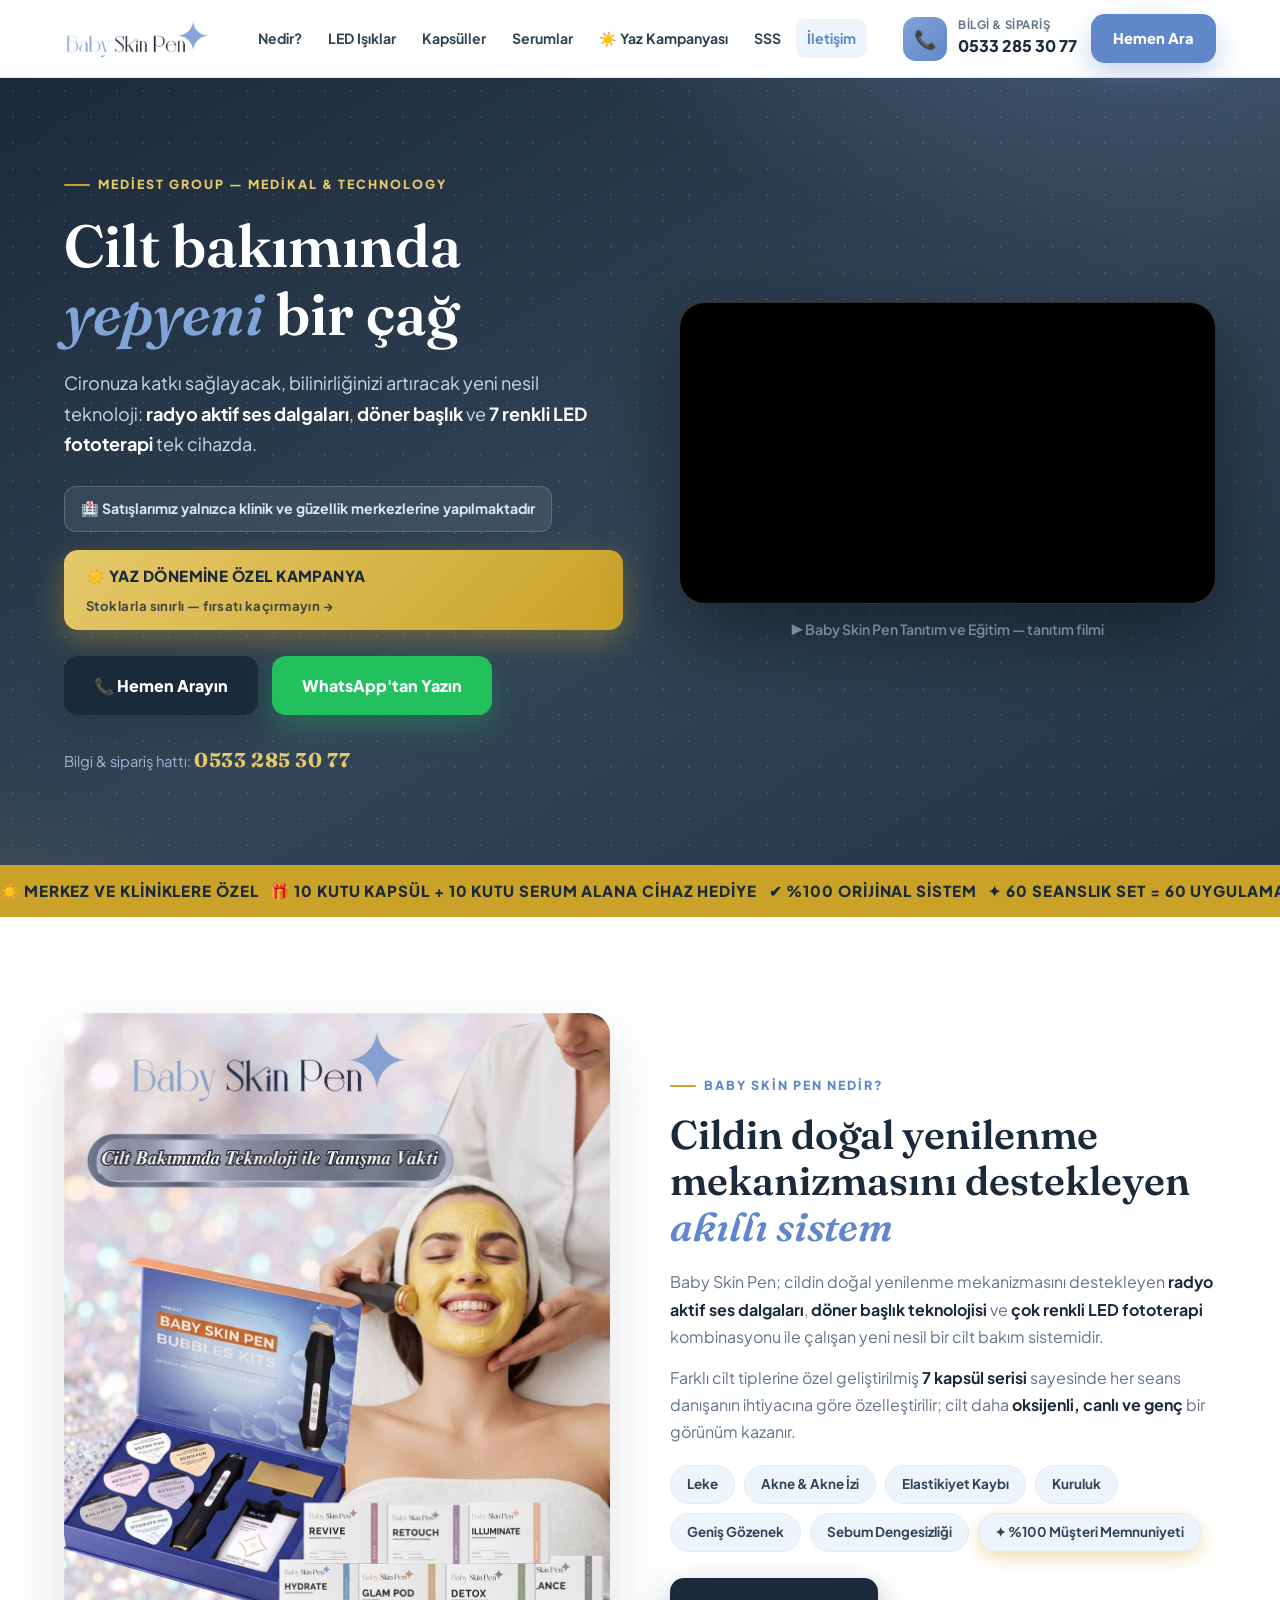
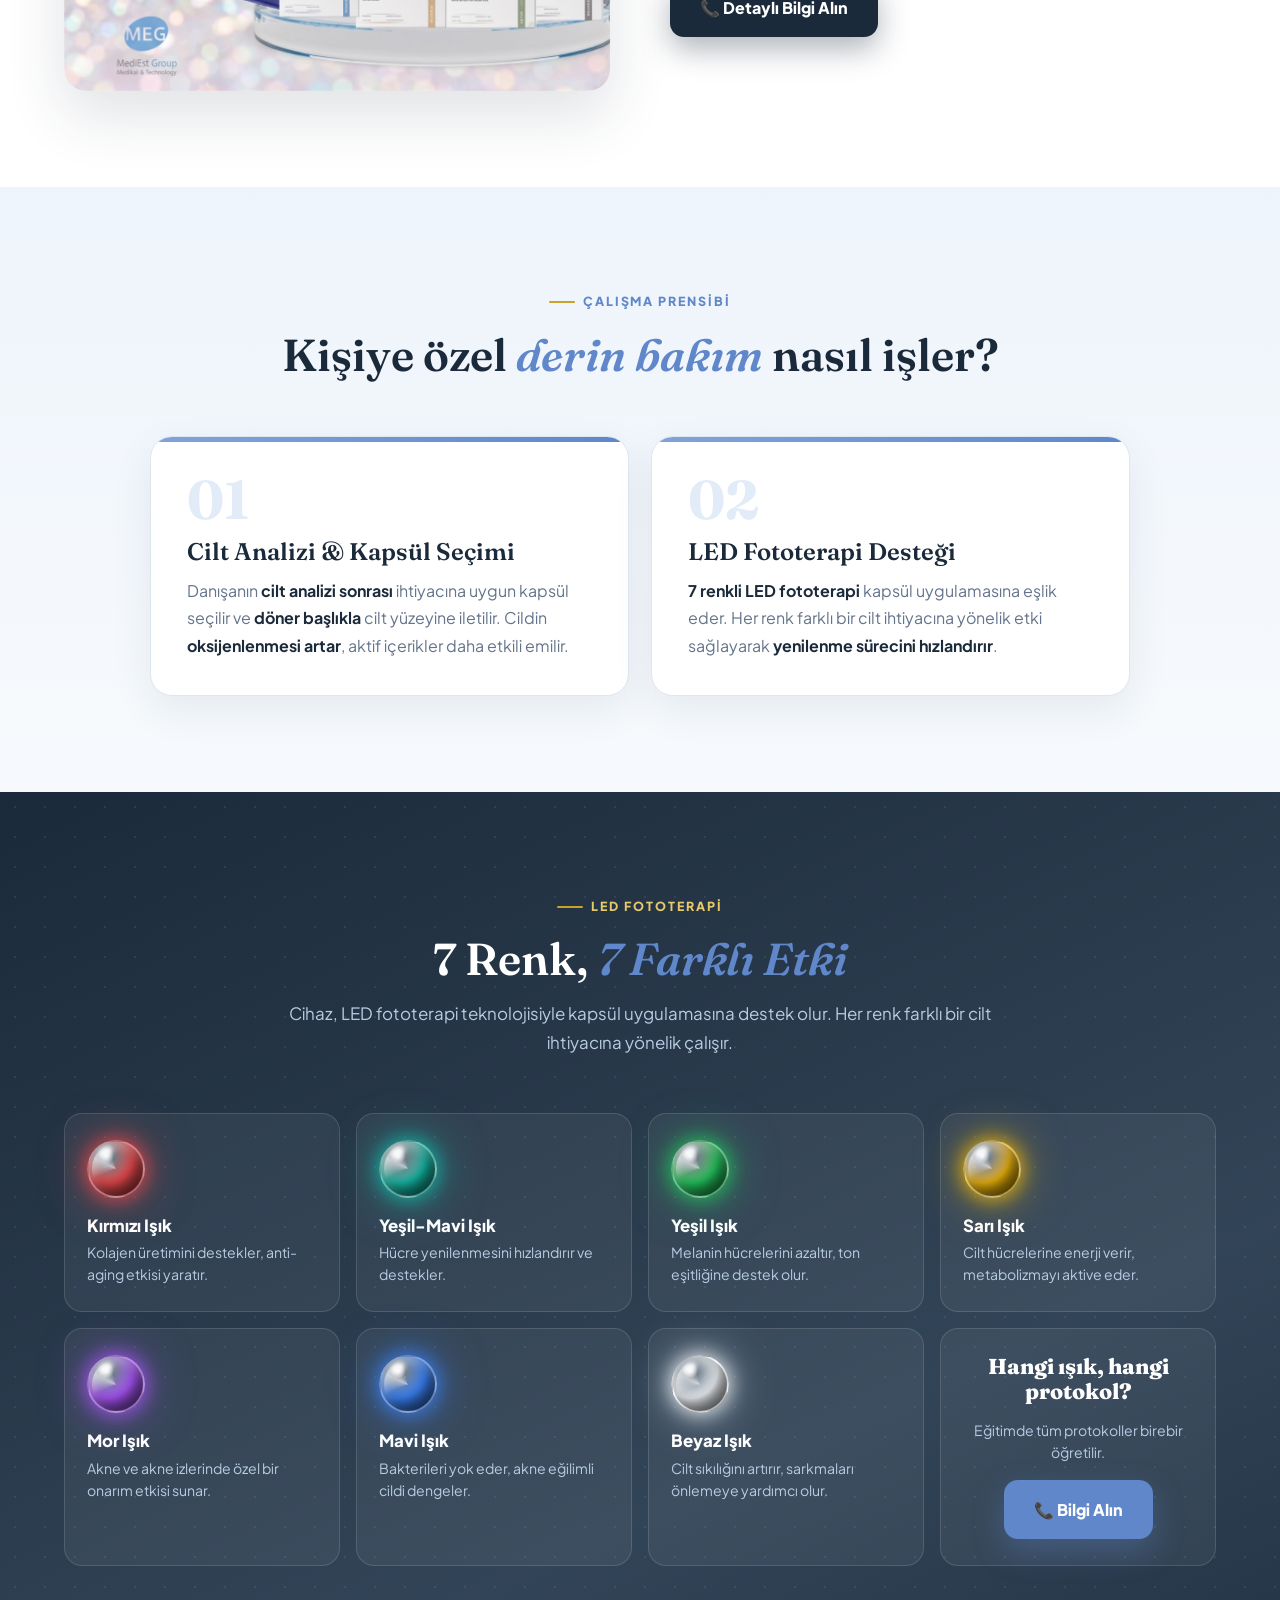
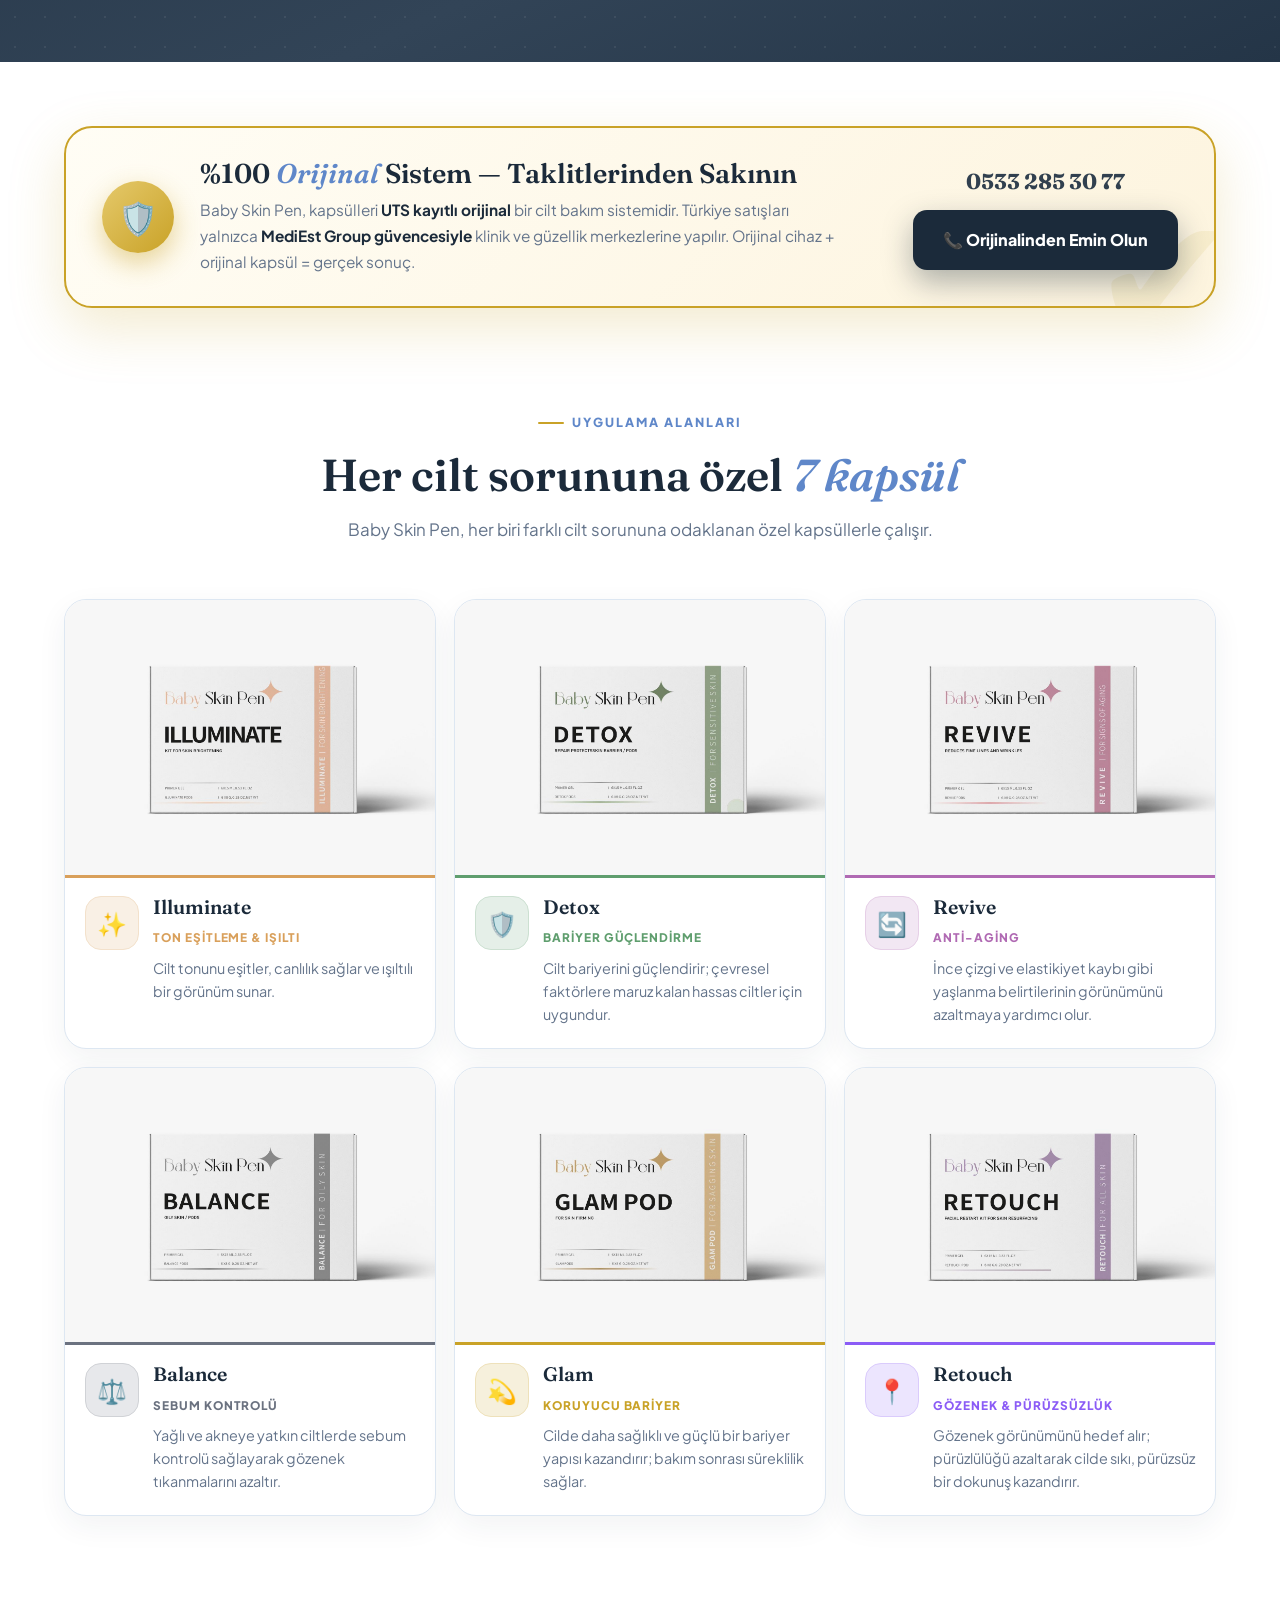
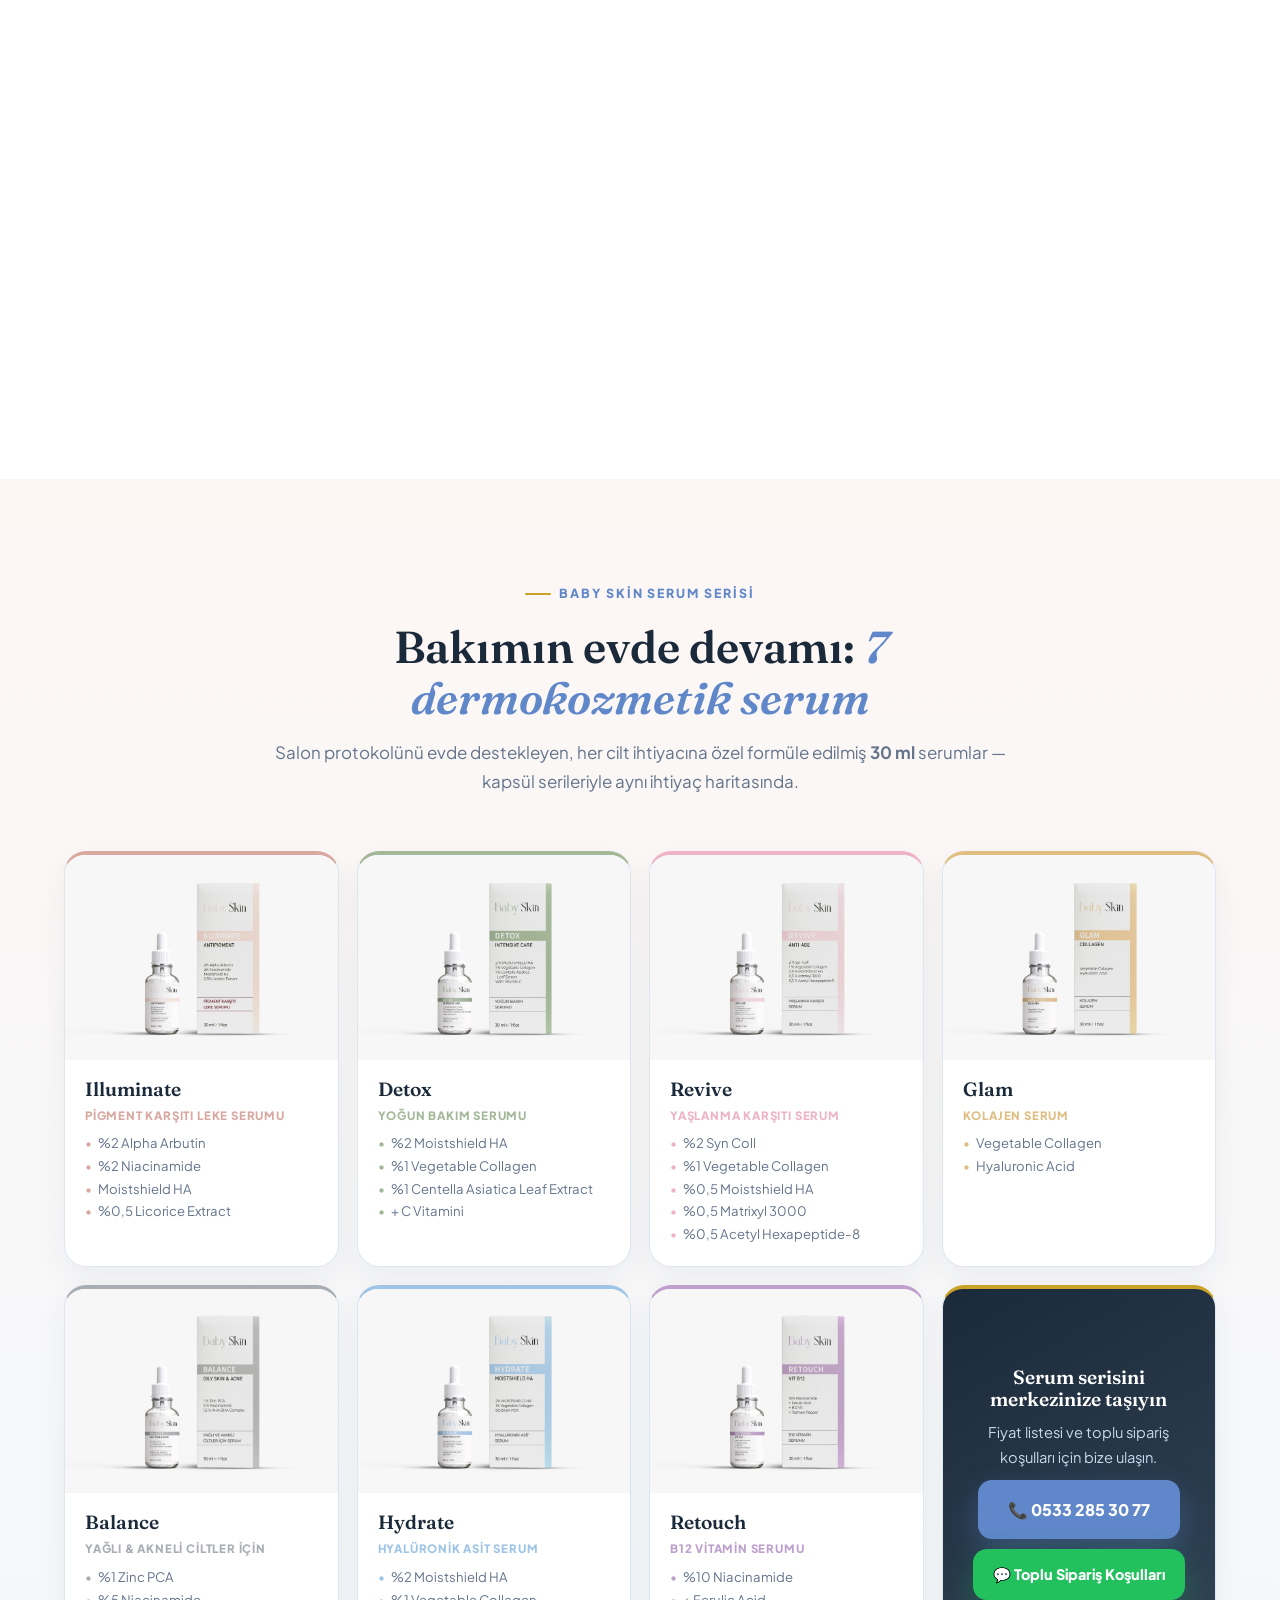
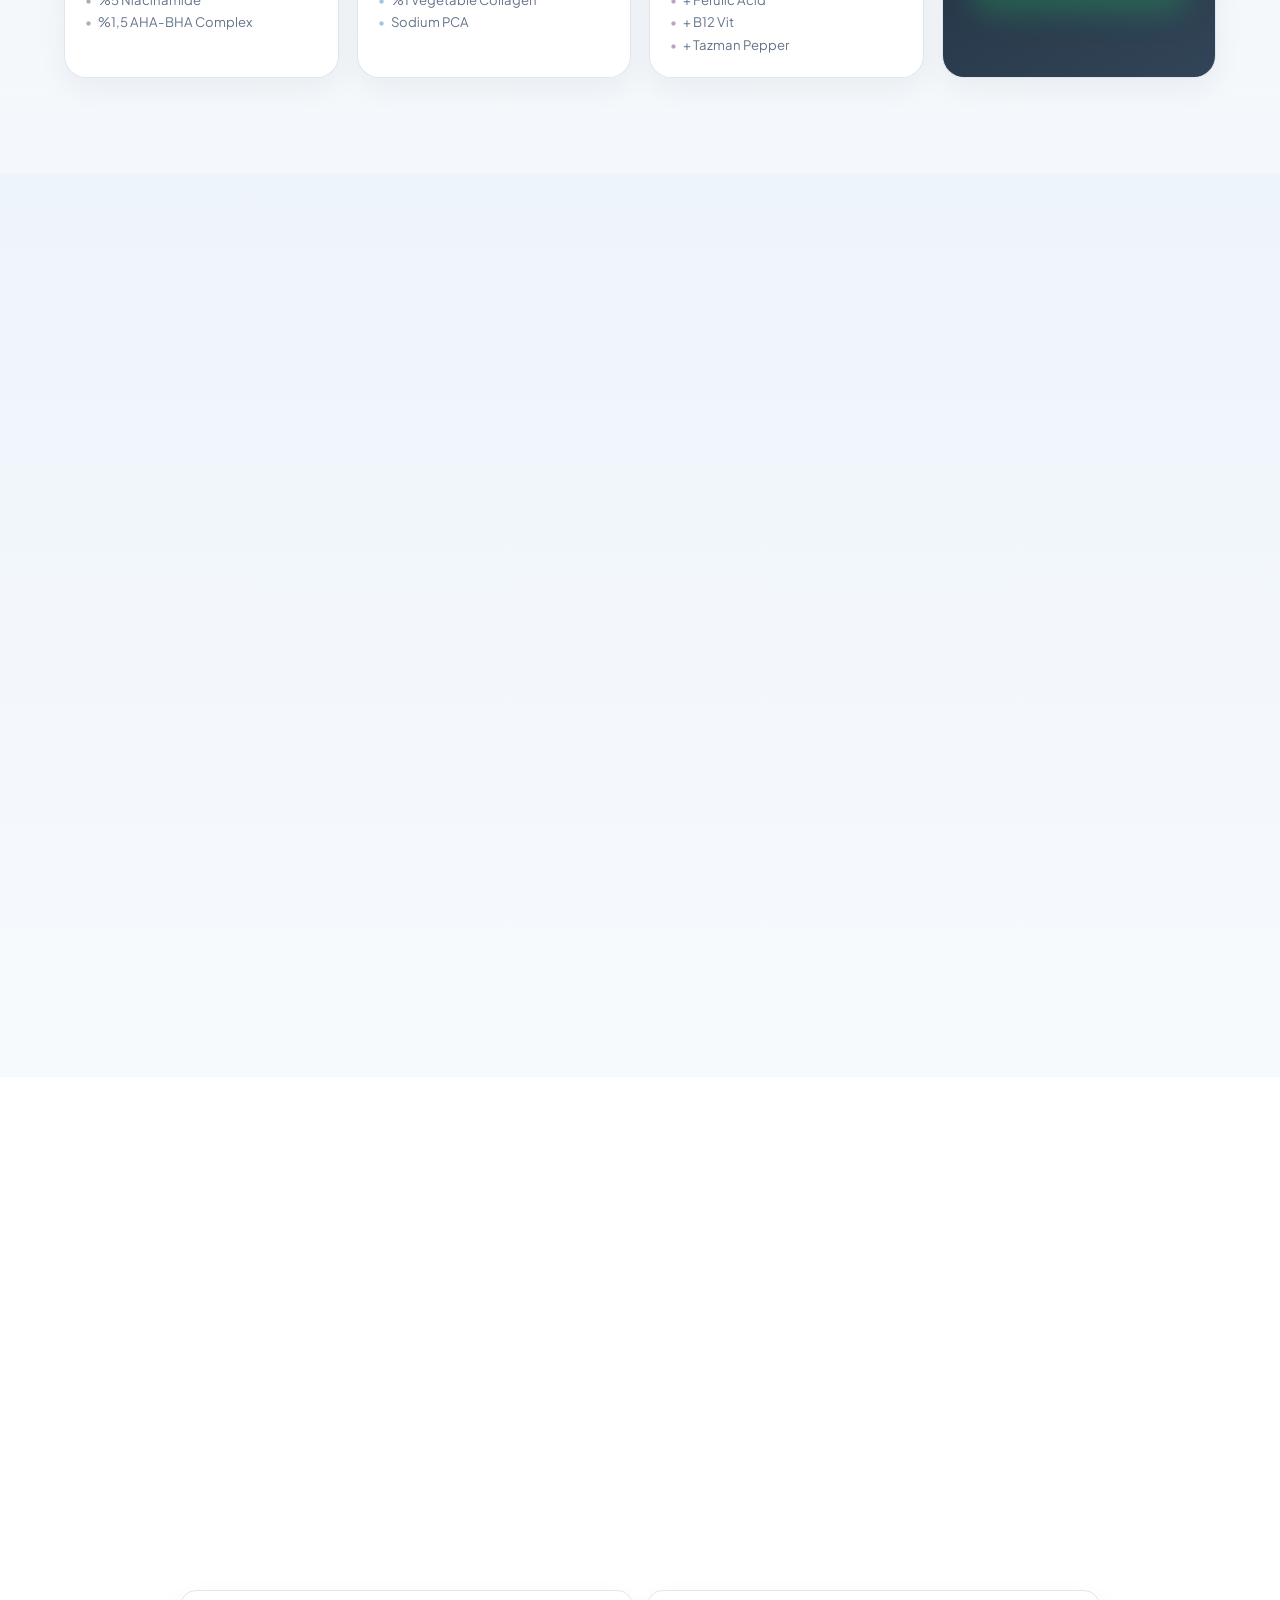
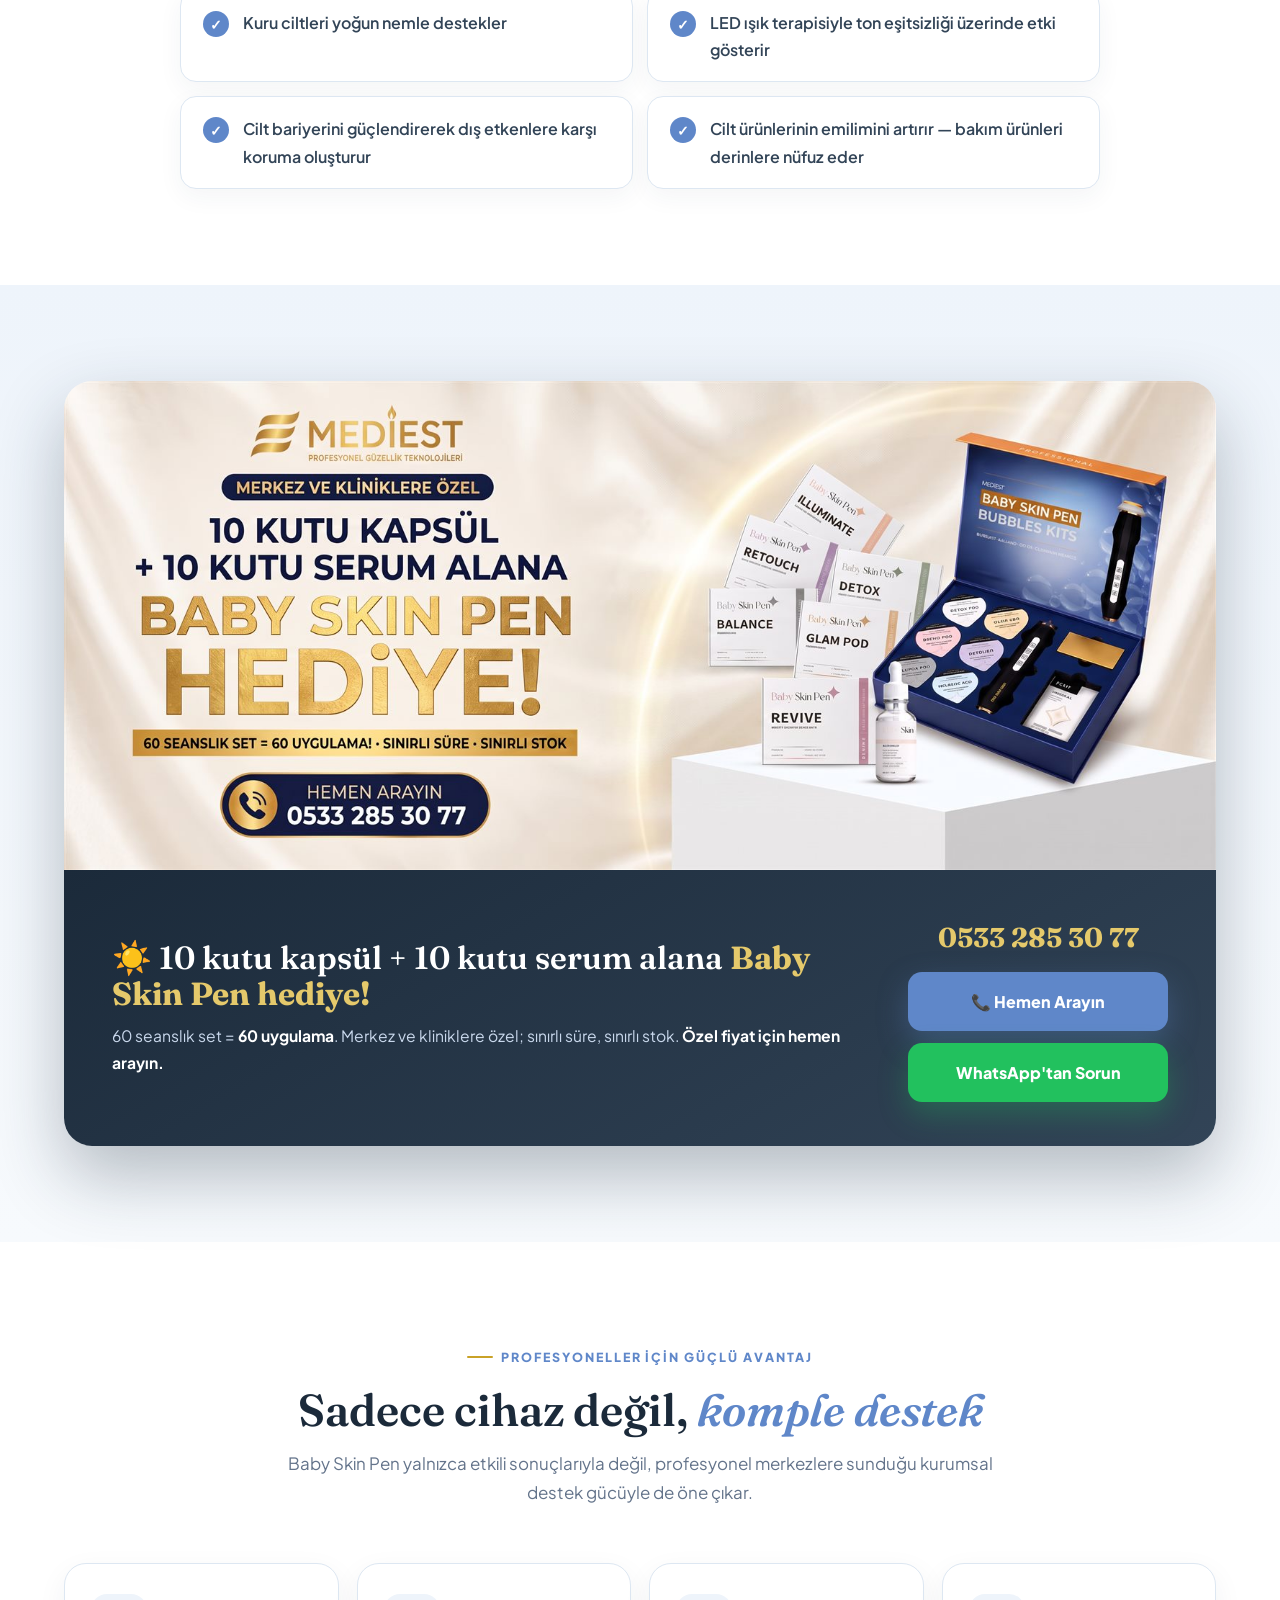
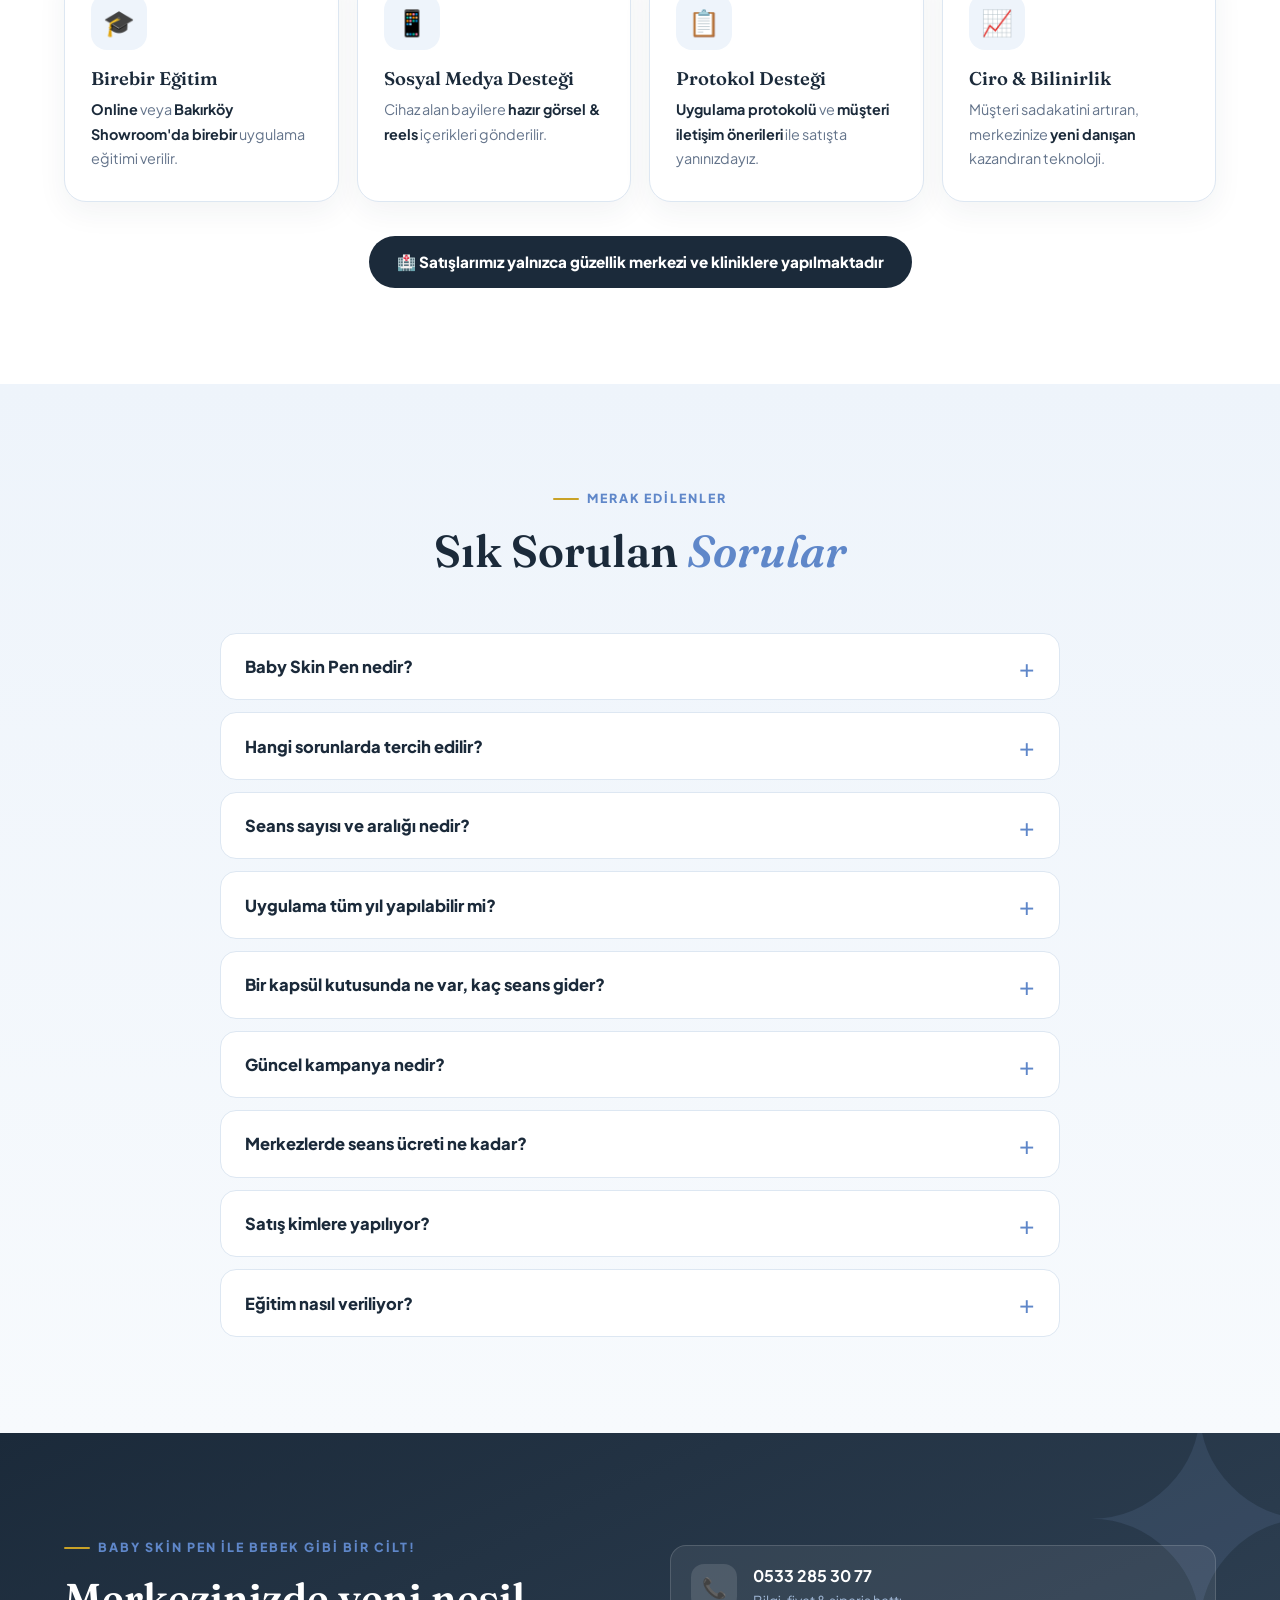
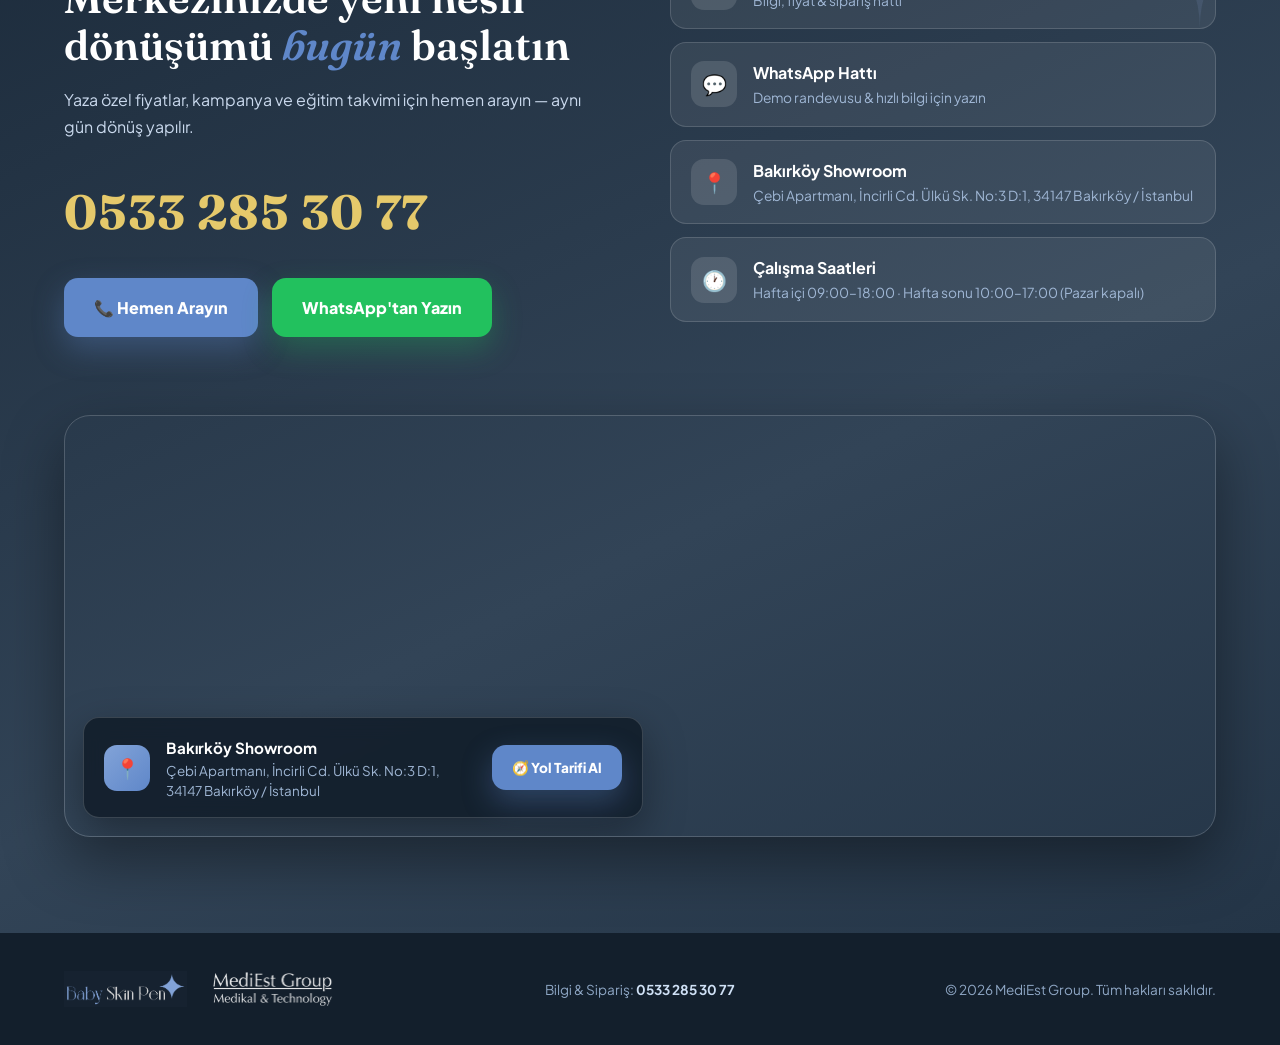
<file: index.html>
<!DOCTYPE html>
<html lang="tr">
<head>
<meta charset="utf-8">
<title>Baby Skin Pen — MediEst Group</title>
<meta name="description" content="Baby Skin Pen: yeni nesil profesyonel cilt bakım cihazı. 10 kutu kapsül + 10 kutu serum alana cihaz hediye! Merkez ve kliniklere özel. 0533 285 30 77">
<link rel="canonical" href="https://babyskinpen.com/landing.html">
<meta property="og:type" content="website">
<meta property="og:title" content="10 Kutu Kapsül + 10 Kutu Serum Alana Baby Skin Pen Hediye!">
<meta property="og:description" content="Merkez ve kliniklere özel kampanya: 60 seanslık set = 60 uygulama. Fiyat ve detay için: 0533 285 30 77">
<meta property="og:url" content="https://babyskinpen.com/">
<meta property="og:image" content="https://babyskinpen.com/assets/kampanya-yaz.jpg">
<meta property="og:image:width" content="1600">
<meta property="og:image:height" content="679">
<meta name="twitter:card" content="summary_large_image">
<meta name="twitter:image" content="https://babyskinpen.com/assets/kampanya-yaz.jpg">
<meta http-equiv="refresh" content="0; url=landing.html">
<script>location.replace('landing.html');</script>
</head>
<body>
<p><a href="landing.html">Baby Skin Pen sayfasına gitmek için tıklayın</a></p>
</body>
</html>
</file>
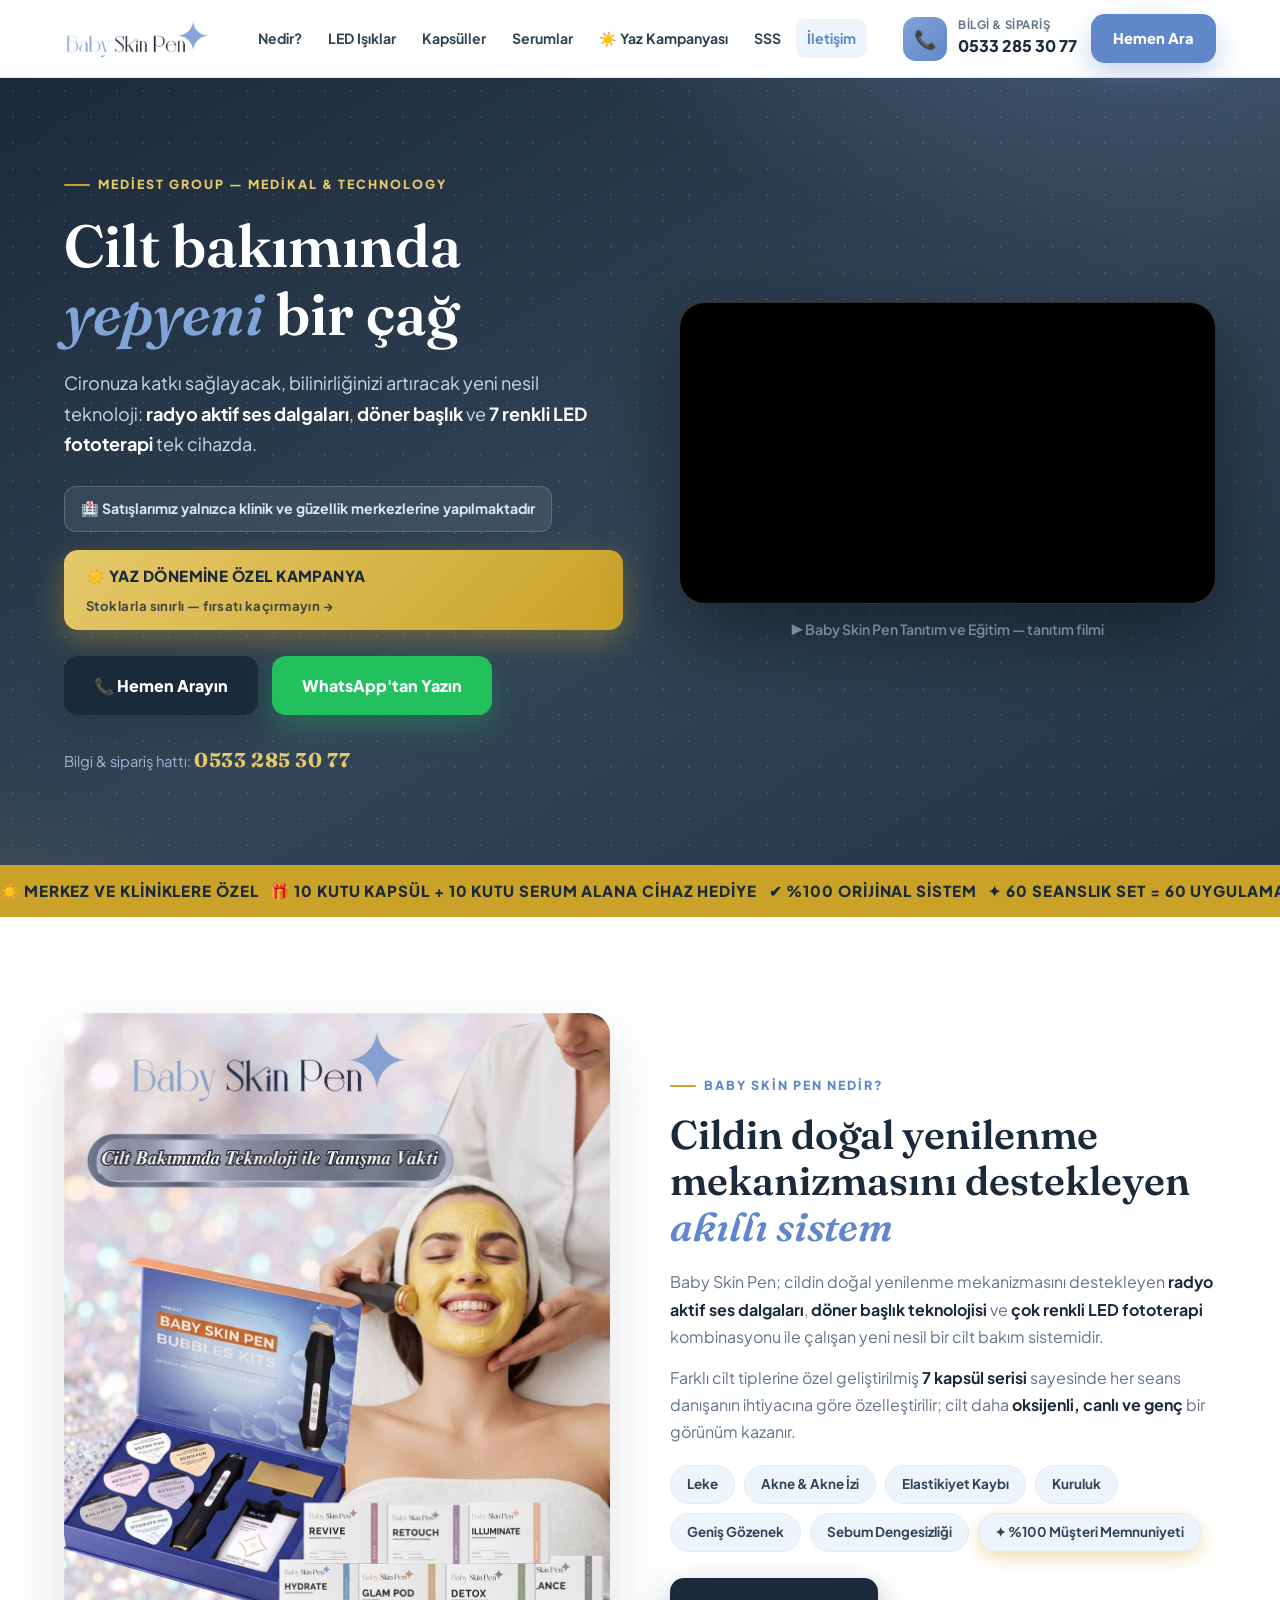
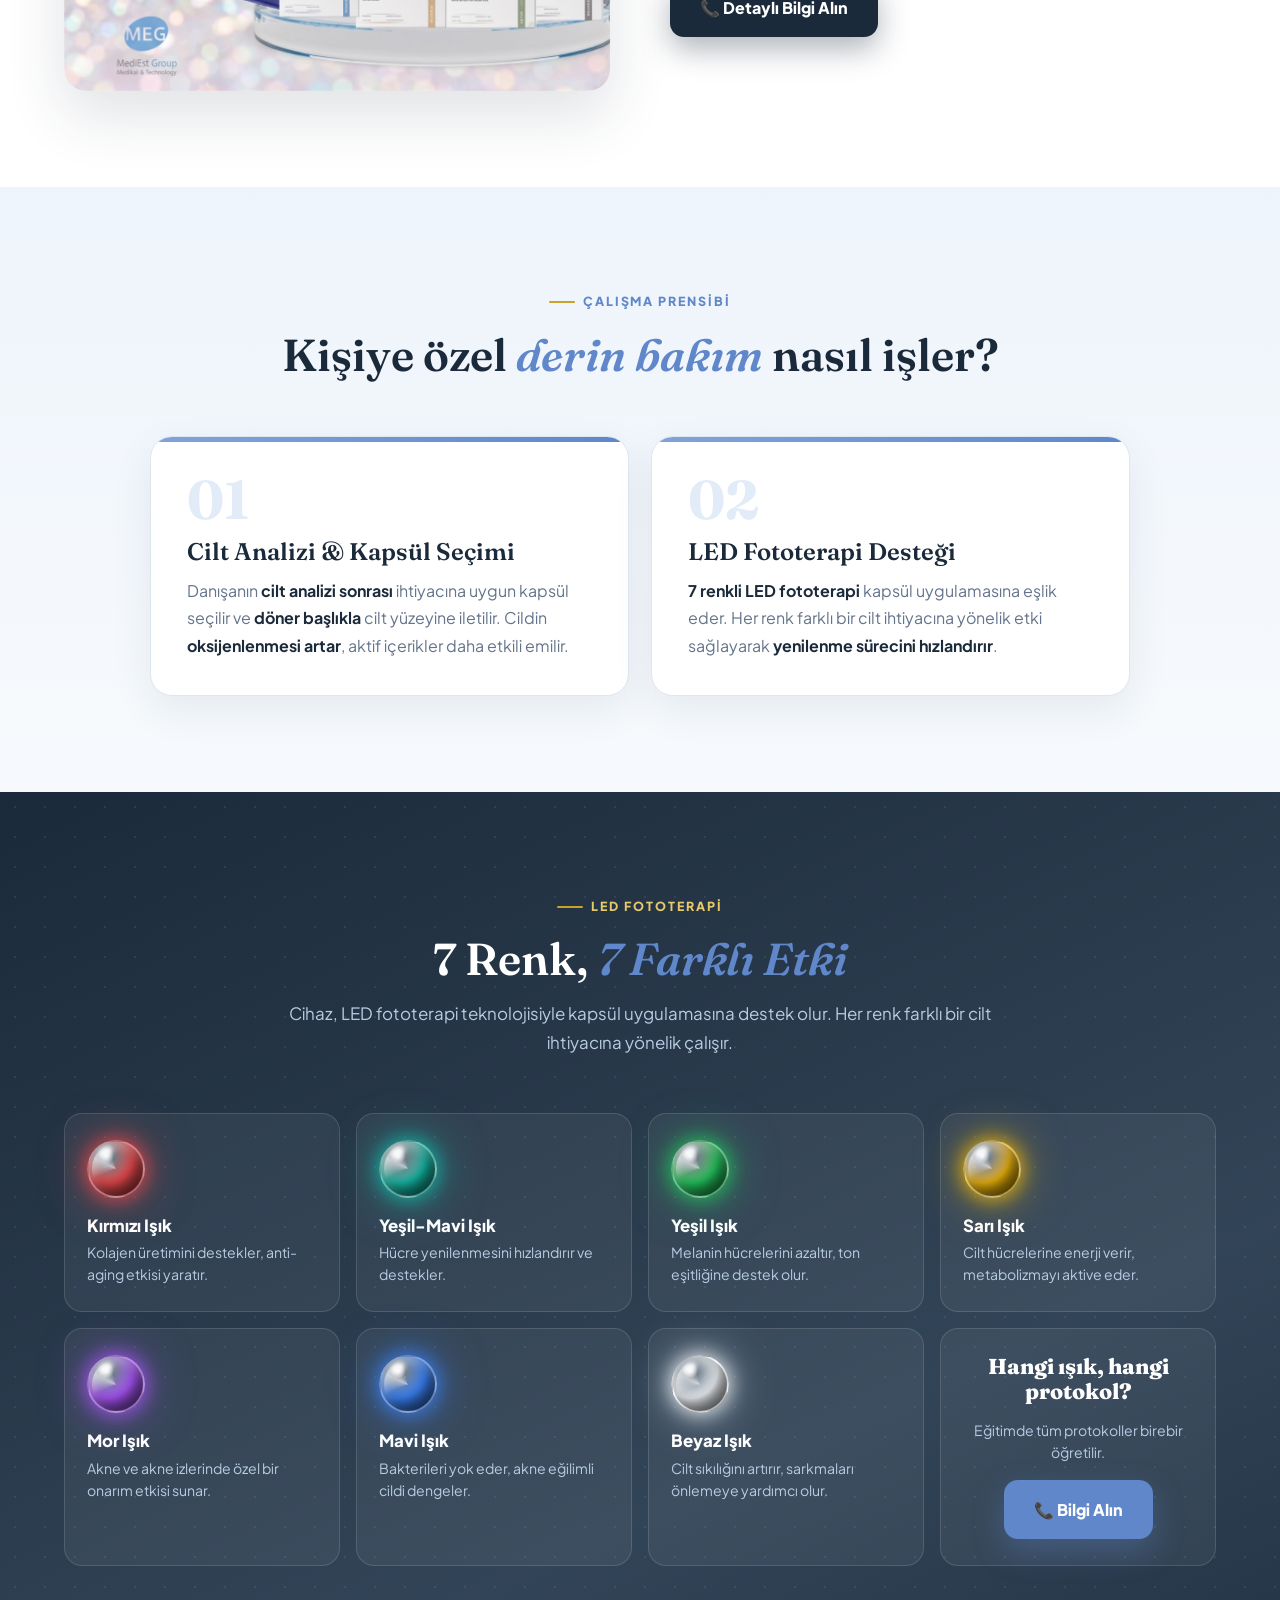
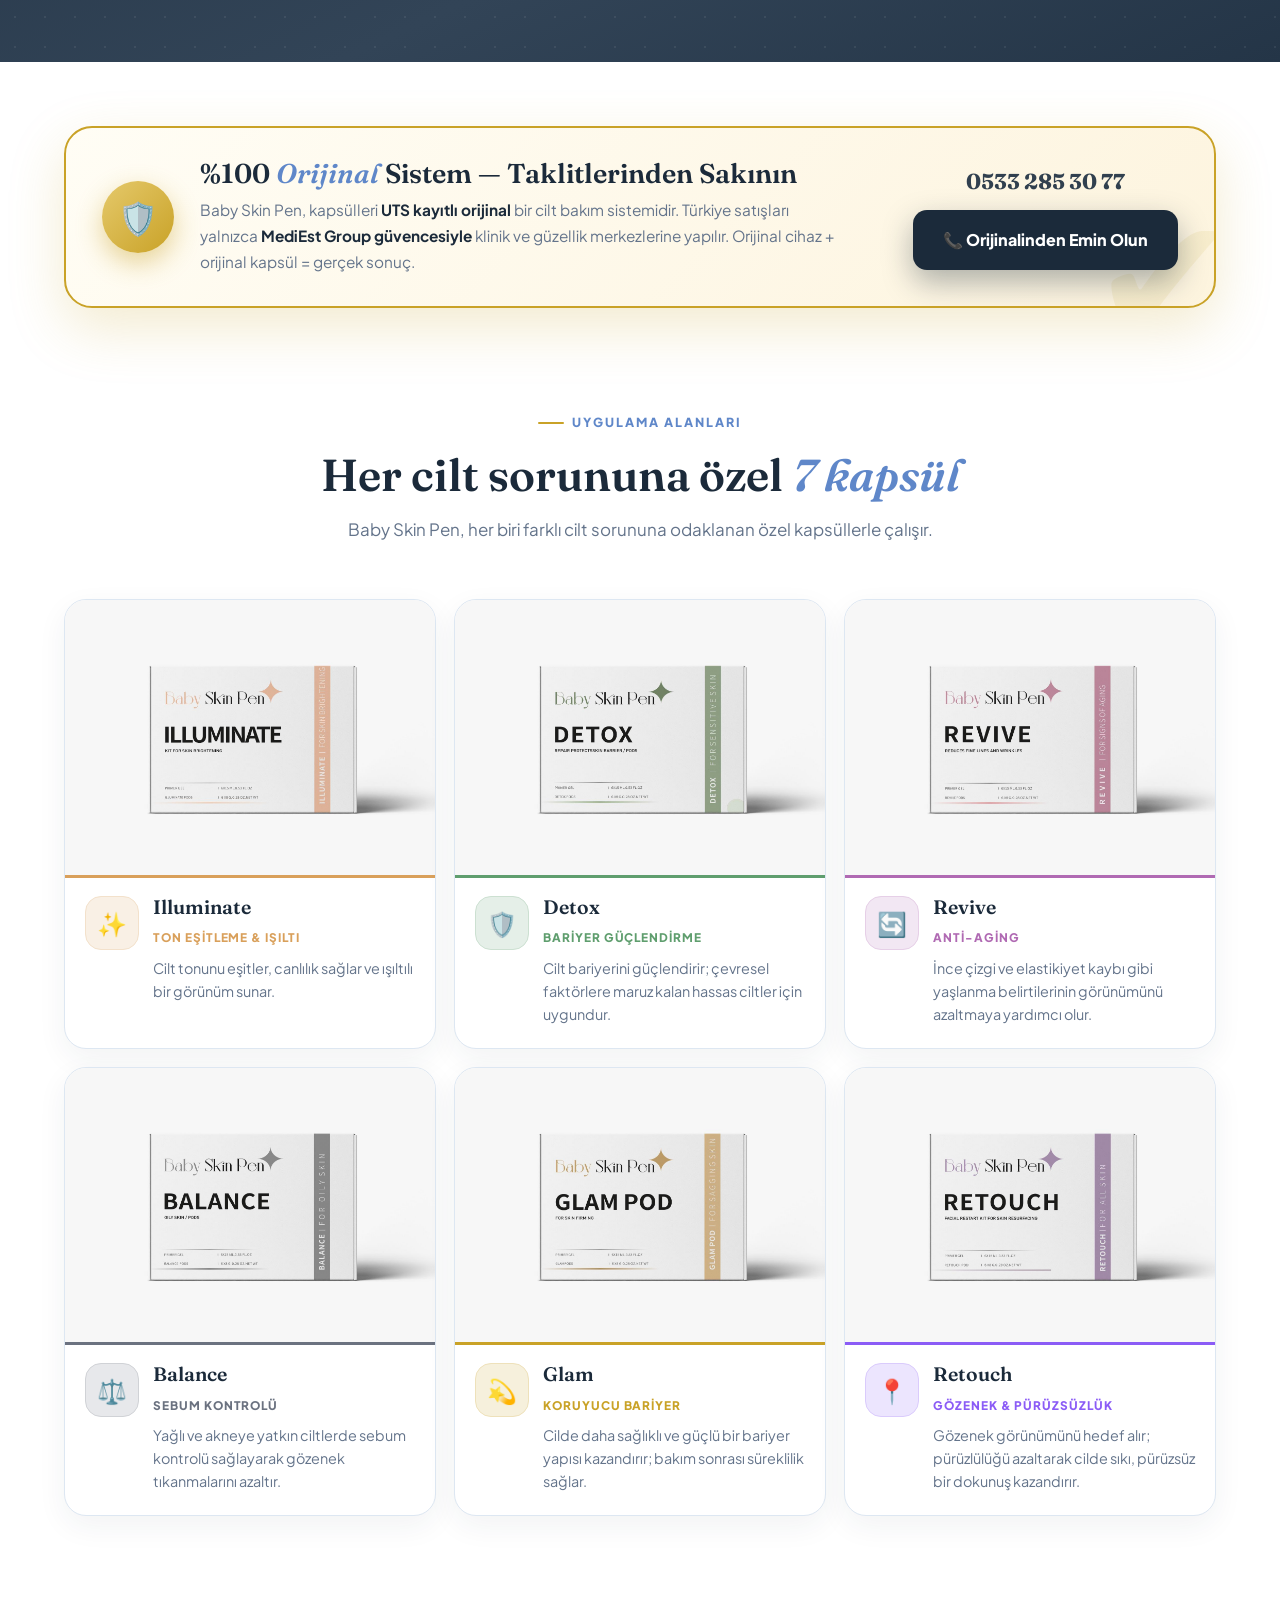
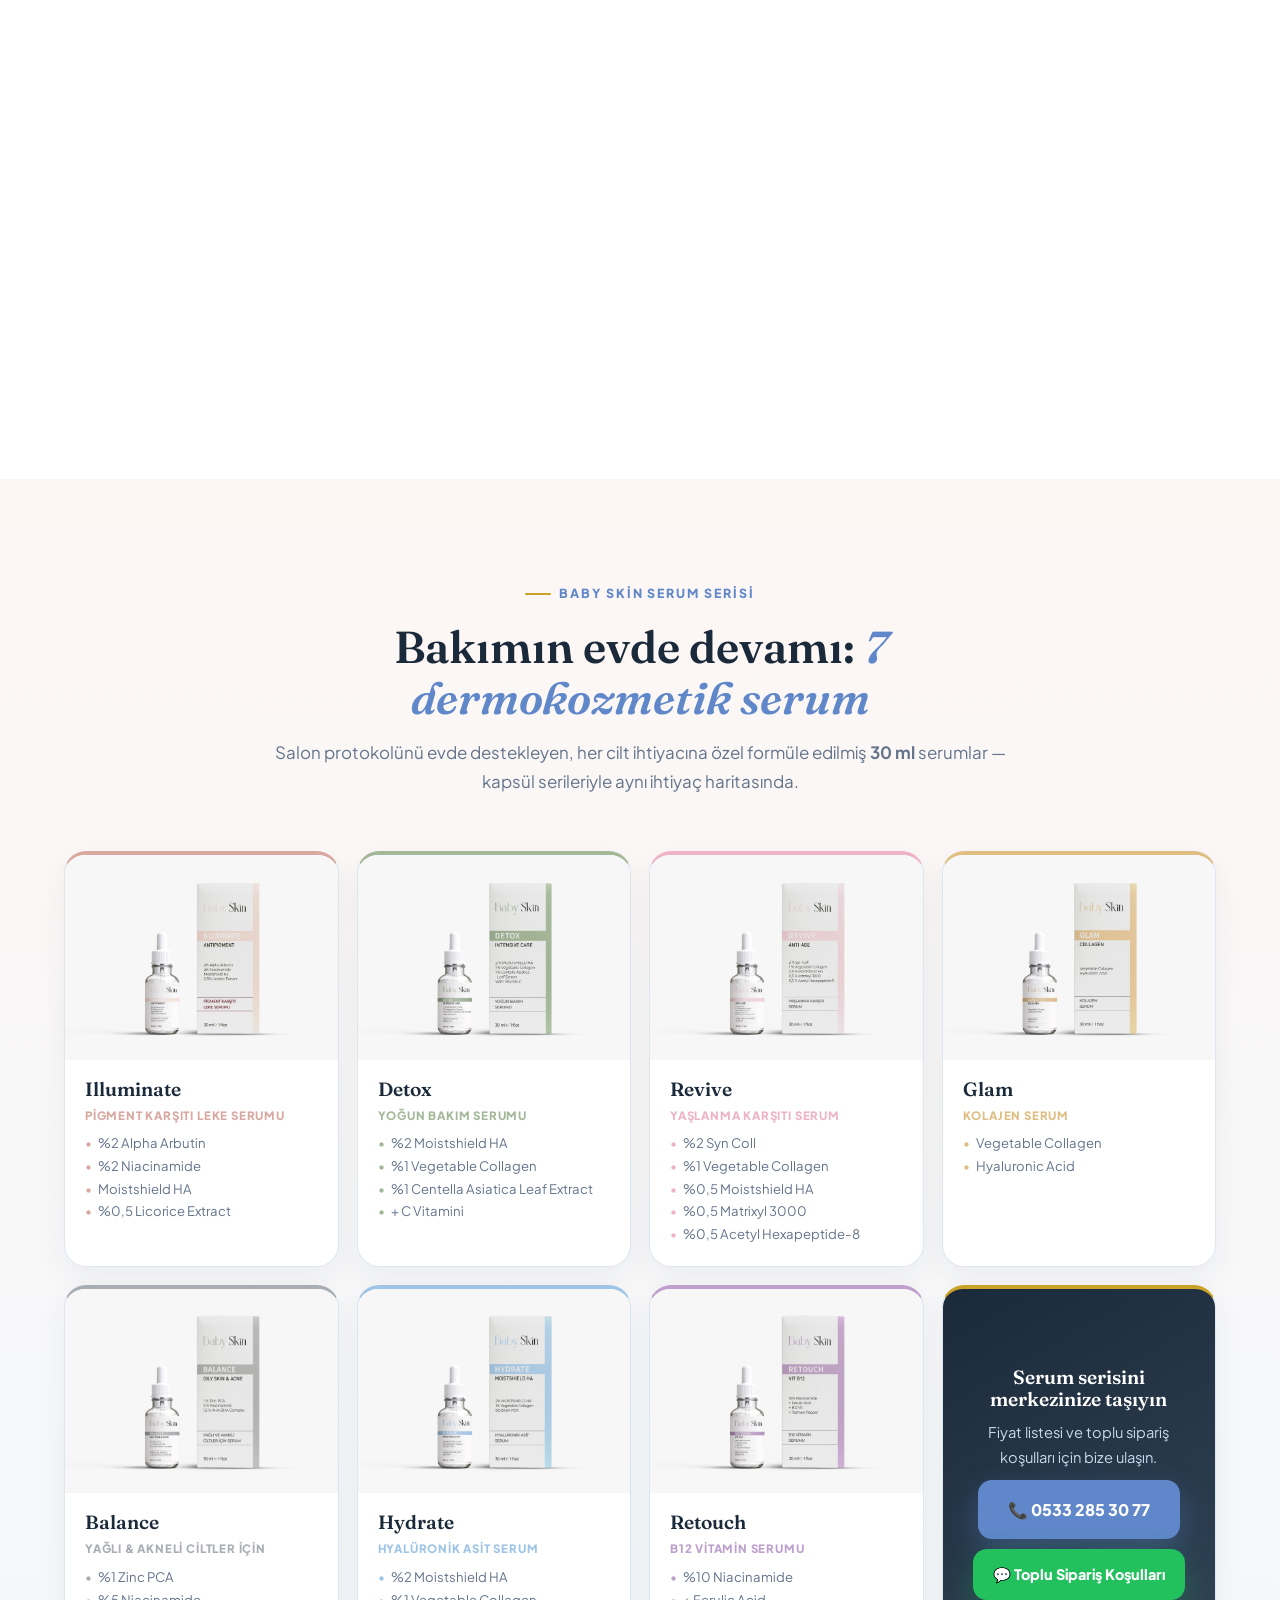
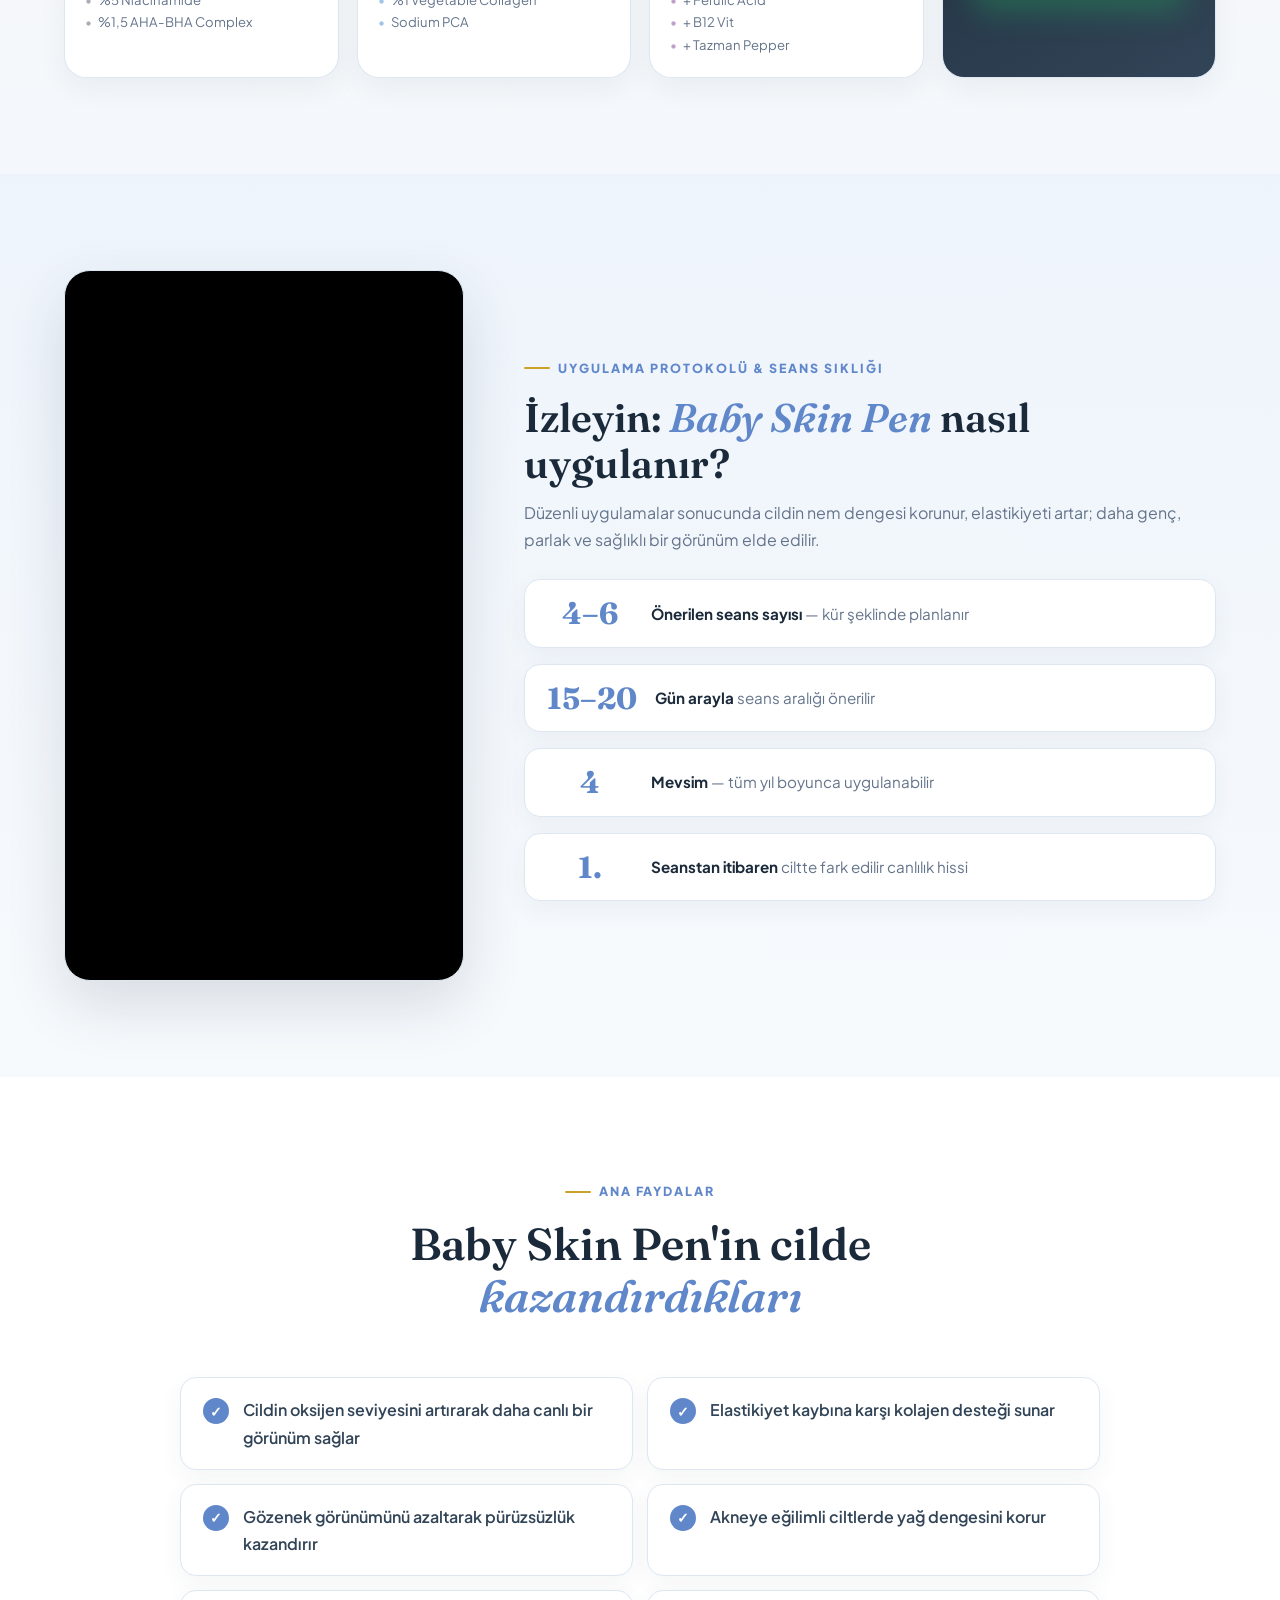
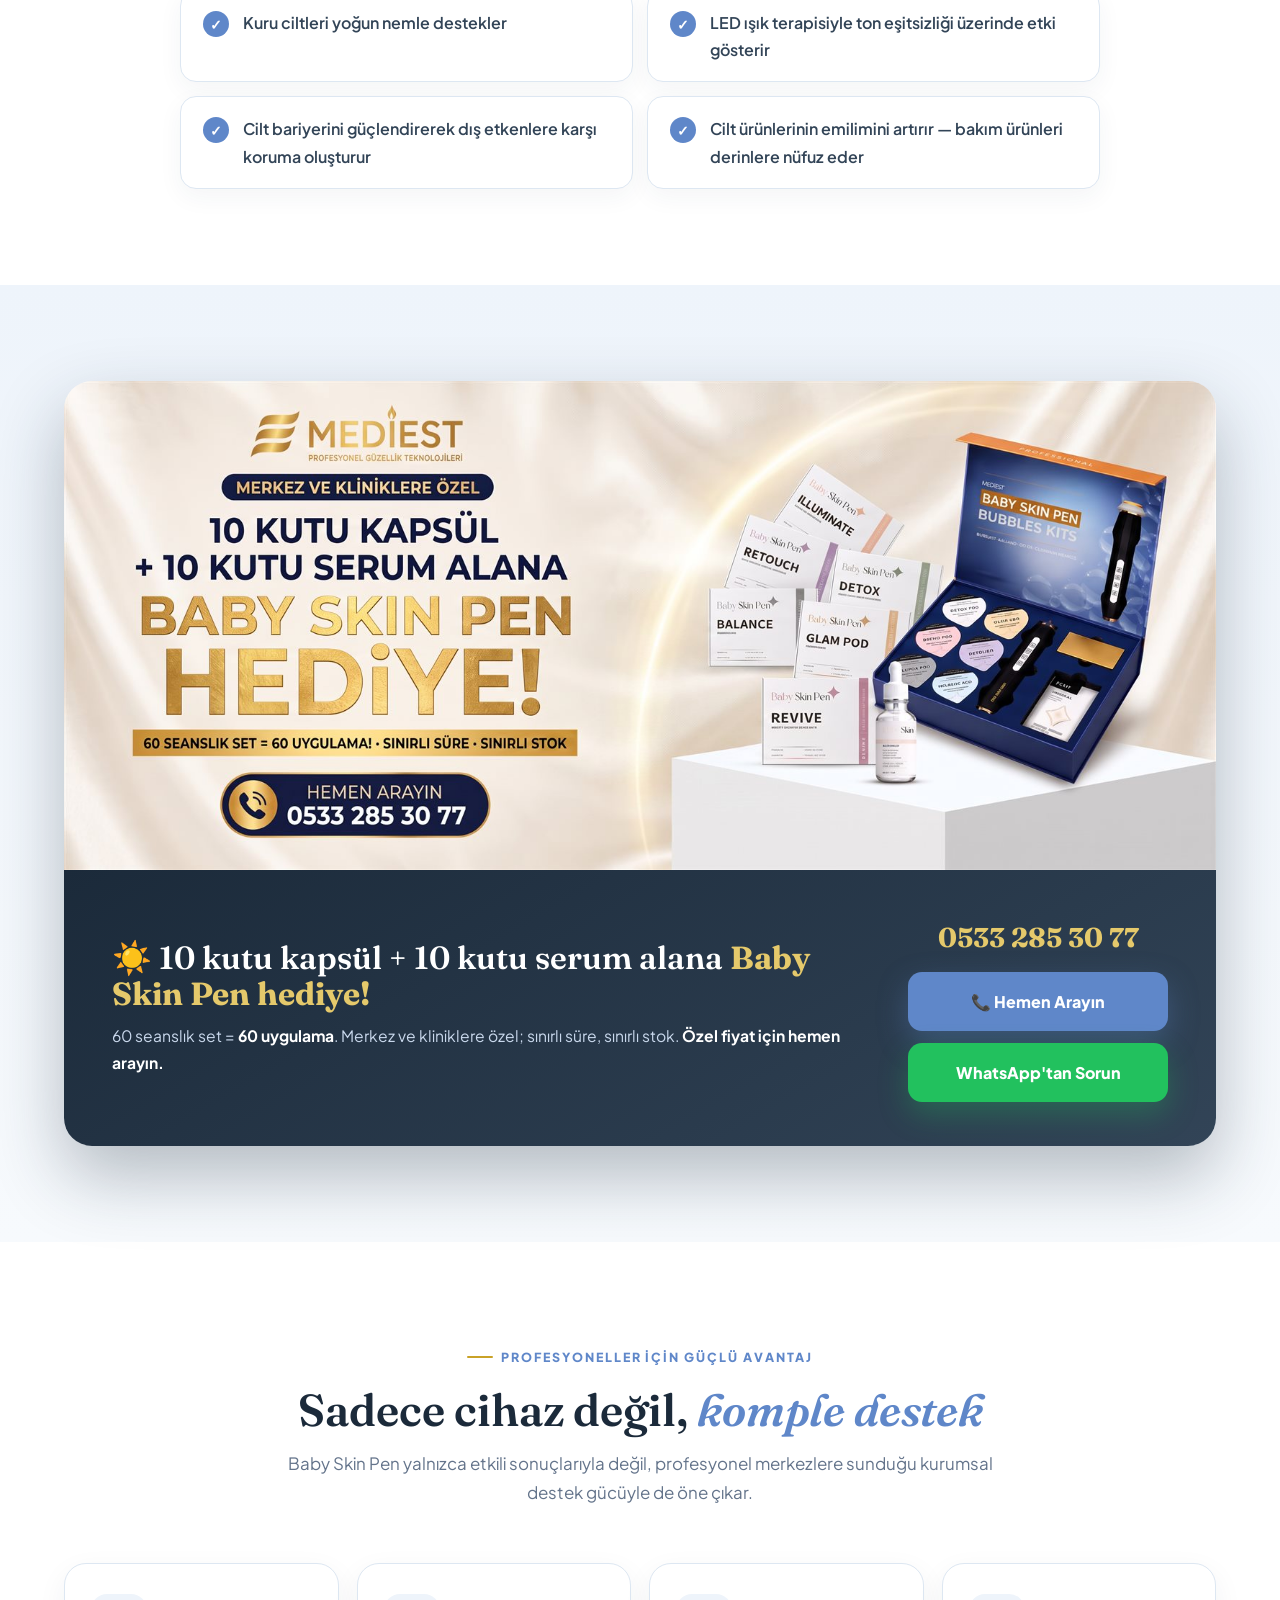
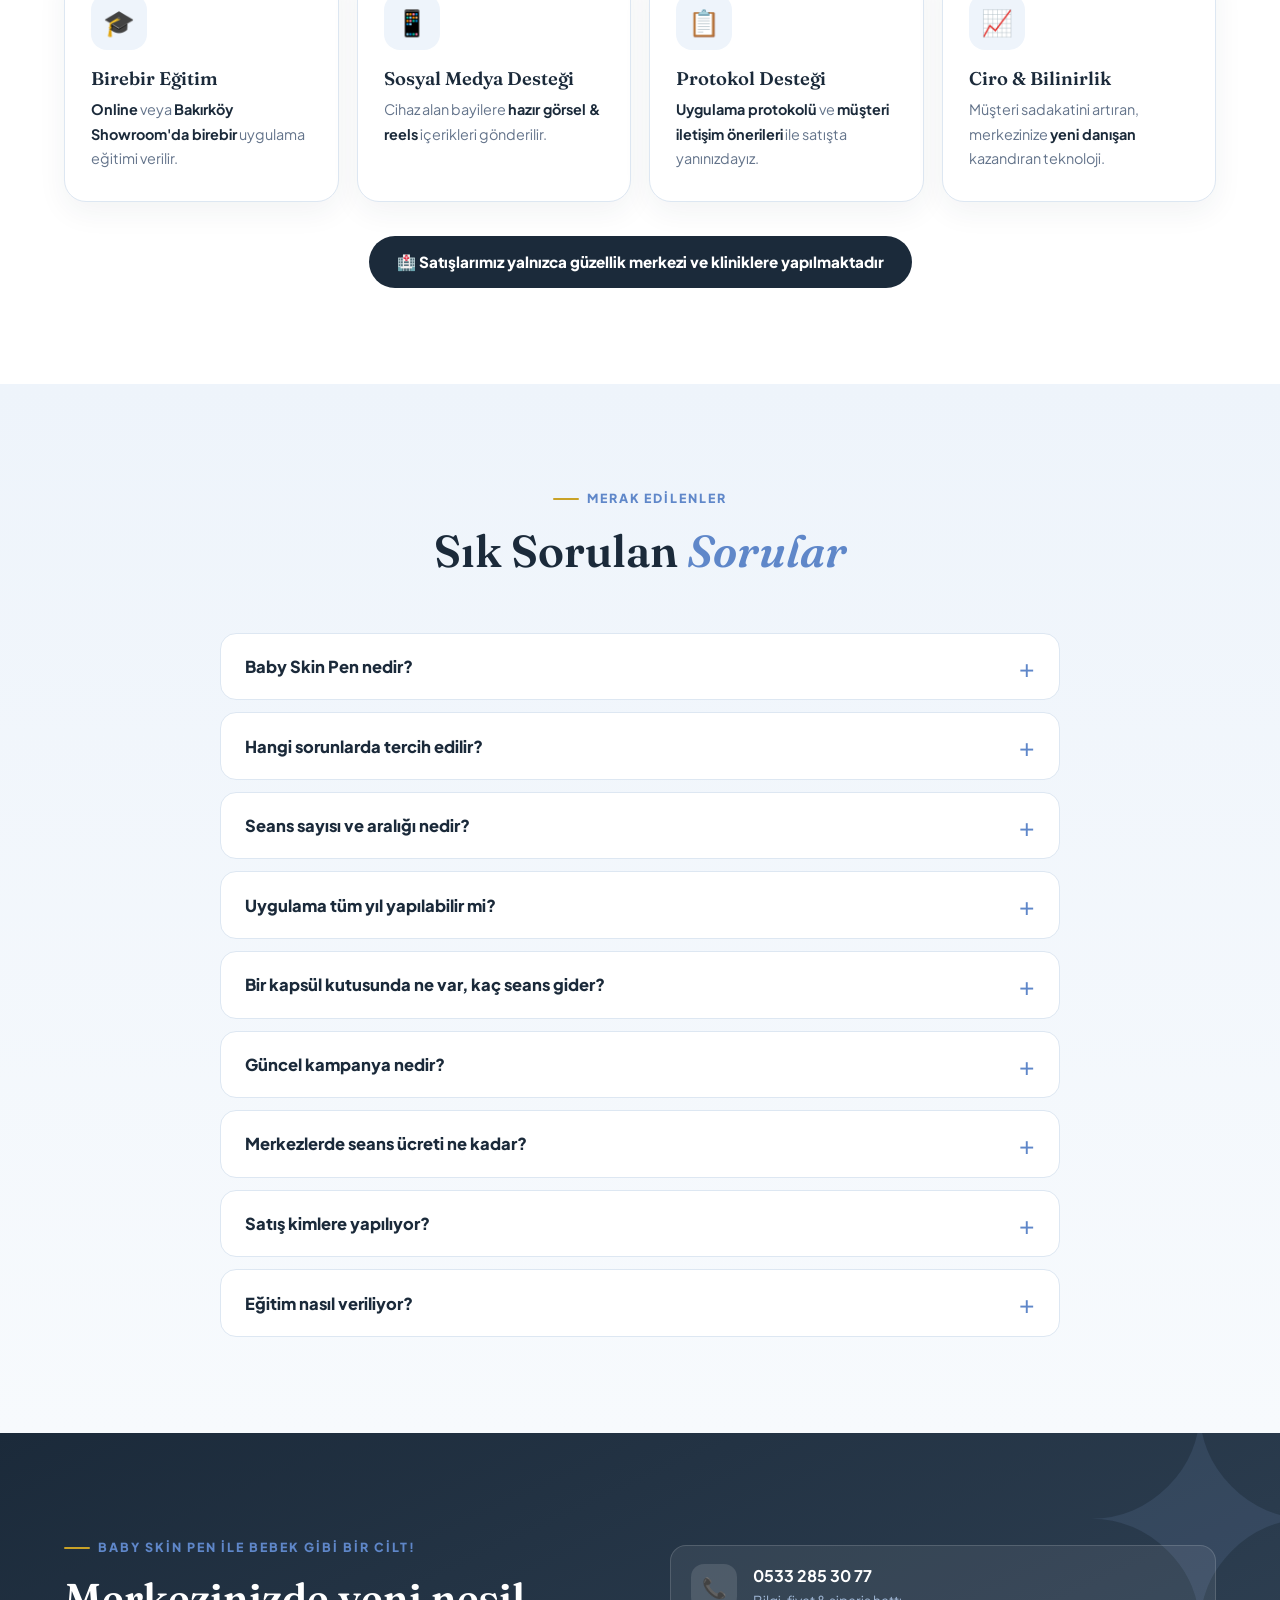
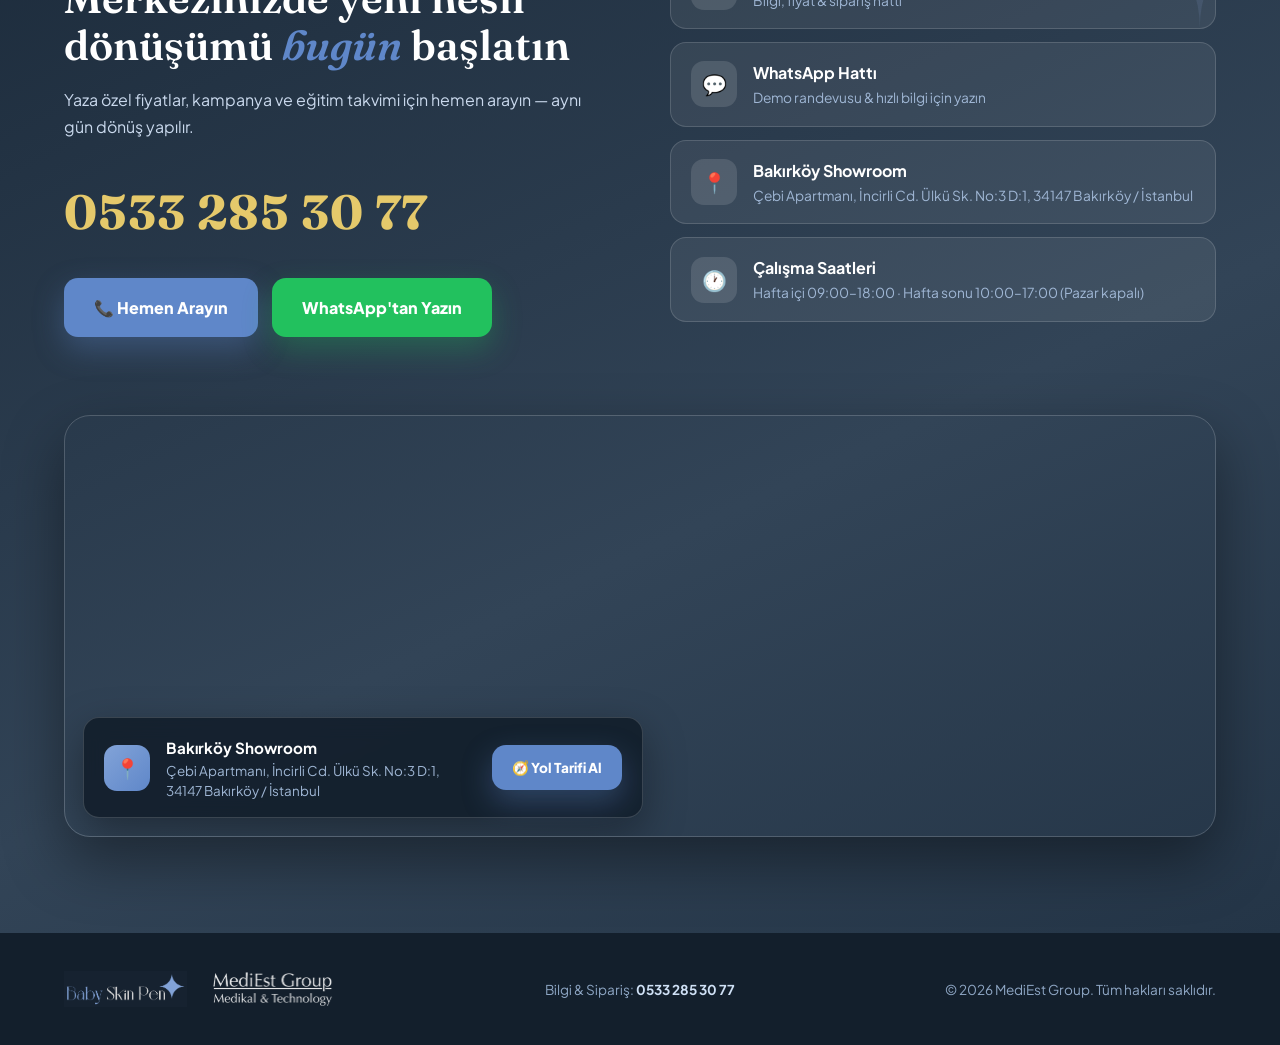
<file: landing.html>
<!DOCTYPE html>
<html lang="tr">
<head>
<meta charset="UTF-8">
<meta name="viewport" content="width=device-width, initial-scale=1.0">
<title>Baby Skin Pen — Cilt Bakımında Yepyeni Bir Çağ | 0533 285 30 77</title>
<meta name="description" content="Baby Skin Pen: radyo aktif ses dalgaları, döner başlık ve 7 renkli LED fototerapi ile yeni nesil cilt bakım cihazı. 10 kutu kapsül + 10 kutu serum alana cihaz hediye! Merkez ve kliniklere özel. Bilgi: 0533 285 30 77">
<meta name="robots" content="index, follow">
<link rel="canonical" href="https://babyskinpen.com/landing.html">
<meta property="og:type" content="website">
<meta property="og:site_name" content="Baby Skin Pen — MediEst Group">
<meta property="og:locale" content="tr_TR">
<meta property="og:title" content="10 Kutu Kapsül + 10 Kutu Serum Alana Baby Skin Pen Hediye!">
<meta property="og:description" content="Merkez ve kliniklere özel kampanya: 60 seanslık set = 60 uygulama. Yeni nesil cilt bakım teknolojisi. Fiyat ve detay için: 0533 285 30 77">
<meta property="og:url" content="https://babyskinpen.com/landing.html">
<meta property="og:image" content="https://babyskinpen.com/assets/kampanya-yaz.jpg">
<meta property="og:image:width" content="1600">
<meta property="og:image:height" content="679">
<meta property="og:image:alt" content="10 kutu kapsül + 10 kutu serum alana Baby Skin Pen hediye — merkez ve kliniklere özel">
<meta name="twitter:card" content="summary_large_image">
<meta name="twitter:title" content="10 Kutu Kapsül + 10 Kutu Serum Alana Baby Skin Pen Hediye!">
<meta name="twitter:description" content="Merkez ve kliniklere özel: 60 seanslık set = 60 uygulama. Fiyat ve detay için: 0533 285 30 77">
<meta name="twitter:image" content="https://babyskinpen.com/assets/kampanya-yaz.jpg">
<link rel="preconnect" href="https://fonts.googleapis.com">
<link rel="preconnect" href="https://fonts.gstatic.com" crossorigin>
<link href="https://fonts.googleapis.com/css2?family=Fraunces:ital,opsz,wght@0,9..144,400;0,9..144,500;0,9..144,600;0,9..144,700;1,9..144,500&family=Plus+Jakarta+Sans:wght@400;500;600;700;800&display=swap" rel="stylesheet">
<link rel="icon" href="data:image/svg+xml,<svg xmlns='http://www.w3.org/2000/svg' viewBox='0 0 100 100'><path d='M50 2 C55 32 68 45 98 50 C68 55 55 68 50 98 C45 68 32 55 2 50 C32 45 45 32 50 2 Z' fill='%2382a3d8'/></svg>">
<style>
:root{
  --slate:#324457; --slate-deep:#243547; --slate-ink:#1b2a3a;
  --sky:#82a3d8; --sky-strong:#5f87c9; --ice:#eef4fb; --ice-2:#e2ecf8;
  --gold:#c9a227; --gold-soft:#e5c96b;
  --txt:#31404f; --mut:#64748b; --line:#dde7f2; --white:#fff;
  --r:22px; --shadow:0 24px 60px rgba(36,53,71,.14);
}
*{margin:0;padding:0;box-sizing:border-box}
html{scroll-behavior:smooth}
body{font-family:'Plus Jakarta Sans',sans-serif;color:var(--txt);background:var(--white);line-height:1.7;-webkit-font-smoothing:antialiased}
img{max-width:100%;display:block}
a{text-decoration:none;color:inherit}
.wrap{max-width:1200px;margin:0 auto;padding:0 24px}
h1,h2,h3{font-family:'Fraunces',serif;color:var(--slate-ink);line-height:1.15;font-weight:600}
h1 i,h2 i{font-style:italic;color:var(--sky-strong)}
.kicker{display:inline-flex;align-items:center;gap:8px;font-size:.78rem;font-weight:800;letter-spacing:.16em;text-transform:uppercase;color:var(--sky-strong);margin-bottom:16px}
.kicker::before{content:"";width:26px;height:2px;background:var(--gold);border-radius:2px}
.btn{display:inline-flex;align-items:center;justify-content:center;gap:10px;padding:16px 30px;border-radius:14px;font-weight:800;font-size:1rem;transition:.25s;cursor:pointer;border:0}
.btn-call{background:var(--slate-ink);color:#fff;box-shadow:0 12px 30px rgba(27,42,58,.35)}
.btn-call:hover{transform:translateY(-2px);background:var(--slate)}
.btn-wa{background:#22c15e;color:#fff;box-shadow:0 12px 30px rgba(34,193,94,.3)}
.btn-wa:hover{transform:translateY(-2px)}
.btn-sky{background:var(--sky-strong);color:#fff;box-shadow:0 12px 30px rgba(95,135,201,.35)}
.btn-sky:hover{transform:translateY(-2px)}
.sec{padding:96px 0}
.sec-ice{background:linear-gradient(180deg,var(--ice) 0%,#f7fafd 100%)}
.sec-head{max-width:760px;margin:0 auto 56px;text-align:center}
.sec-head h2{font-size:clamp(1.8rem,3.6vw,2.8rem)}
.sec-head p{margin-top:14px;color:var(--mut);font-size:1.06rem}
.rv{opacity:0;transform:translateY(30px);transition:opacity .8s cubic-bezier(.2,.6,.2,1),transform .8s cubic-bezier(.2,.6,.2,1)}
.rv.on{opacity:1;transform:none}

/* HEADER */
.hd{position:sticky;top:0;z-index:70;border-bottom:1px solid var(--line)}
.hd::before{content:"";position:absolute;inset:0;background:rgba(255,255,255,.94);backdrop-filter:blur(14px);z-index:-1}
.hd .wrap{display:flex;align-items:center;justify-content:space-between;gap:18px;padding-top:14px;padding-bottom:14px}
.hd-logo img{height:42px;width:auto}
.hd-right{display:flex;align-items:center;gap:14px}
.hd-tel{display:flex;align-items:center;gap:11px;font-weight:800;color:var(--slate-ink)}
.hd-tel small{display:block;font-size:.72rem;color:var(--mut);font-weight:700;letter-spacing:.05em;text-transform:uppercase;line-height:1.2}
.hd-tel .ico{width:44px;height:44px;border-radius:13px;background:linear-gradient(135deg,var(--sky),var(--sky-strong));color:#fff;display:grid;place-items:center;font-size:1.15rem;animation:jiggle 3s infinite}
@keyframes jiggle{0%,90%,100%{transform:rotate(0)}92%{transform:rotate(-12deg)}94%{transform:rotate(10deg)}96%{transform:rotate(-7deg)}98%{transform:rotate(4deg)}}
.hd-cta{padding:12px 22px;font-size:.92rem}

/* MENÜ */
section[id]{scroll-margin-top:86px}
.hd-nav{display:flex;align-items:center;gap:4px;margin:0 auto}
.hd-nav a{font-size:.88rem;font-weight:700;color:var(--slate);padding:8px 11px;border-radius:9px;transition:.2s;white-space:nowrap}
.hd-nav a:hover{color:var(--sky-strong);background:var(--ice)}
.hd-nav a.on{color:var(--sky-strong);background:var(--ice)}
.hd-nav a.nv-kamp{color:var(--gold-2)}
.hd-nav a.nv-kamp:hover{background:#faf3dd}
.nav-cta{display:none}
.hamb{display:none;width:46px;height:46px;border-radius:13px;border:1px solid var(--line);background:#fff;cursor:pointer;place-items:center;position:relative;z-index:96;flex-shrink:0}
.hamb span{display:block;width:20px;height:2px;background:var(--slate-ink);border-radius:2px;margin:2.5px 0;transition:.3s}
.hamb.x span:nth-child(1){transform:translateY(7px) rotate(45deg)}
.hamb.x span:nth-child(2){opacity:0}
.hamb.x span:nth-child(3){transform:translateY(-7px) rotate(-45deg)}
.nav-bg{position:fixed;inset:0;z-index:60;background:rgba(22,35,63,.5);backdrop-filter:blur(3px);opacity:0;pointer-events:none;transition:opacity .3s}
body.nav-acik .sticky{opacity:0;pointer-events:none}
.nav-bg.on{opacity:1;pointer-events:auto}
@media(max-width:1250px){.hd-tel .txt{display:none}}
@media(max-width:1020px){
  .hd-cta{display:none}
  .hamb{display:grid}
  .hd-nav{position:fixed;top:0;right:0;bottom:0;z-index:80;width:min(330px,86vw);background:#fff;flex-direction:column;align-items:stretch;gap:0;margin:0;padding:86px 24px 24px;box-shadow:-20px 0 60px rgba(22,35,63,.25);transform:translateX(105%);transition:transform .35s cubic-bezier(.2,.7,.2,1);overflow-y:auto}
  .hd-nav.open{transform:none}
  .hd-nav a{font-size:1.05rem;padding:15px 6px;border-radius:0;border-bottom:1px solid var(--line)}
  .hd-nav a:hover,.hd-nav a.on{background:none}
  .nav-cta{display:grid;gap:10px;margin-top:auto;padding-top:22px}
  .nav-cta .btn{justify-content:center;font-size:.95rem}
}

/* HERO */
.hero{position:relative;color:#fff;overflow:hidden;
  background:radial-gradient(1000px 600px at 85% -20%,rgba(130,163,216,.35),transparent 55%),
             radial-gradient(700px 500px at -10% 120%,rgba(201,162,39,.18),transparent 55%),
             linear-gradient(150deg,var(--slate-ink) 0%,var(--slate) 55%,var(--slate-deep) 100%)}
.hero::after{content:"";position:absolute;inset:0;background-image:radial-gradient(rgba(255,255,255,.09) 1px,transparent 1px);background-size:26px 26px;pointer-events:none}
.hero .wrap{position:relative;z-index:2;display:grid;grid-template-columns:1.02fr .98fr;gap:56px;align-items:center;padding-top:88px;padding-bottom:88px}
.hero .kicker{color:var(--gold-soft)}
.hero h1{color:#fff;font-size:clamp(2.2rem,4.8vw,3.7rem);margin-bottom:20px}
.hero h1 i{color:var(--sky)}
.hero p.lead{color:#c9d8ec;font-size:1.13rem;max-width:540px;margin-bottom:26px}
.hero p.lead b{color:#fff}
.hero-note{display:inline-flex;align-items:center;gap:10px;background:rgba(255,255,255,.08);border:1px solid rgba(255,255,255,.18);border-radius:12px;padding:10px 16px;font-size:.88rem;font-weight:700;color:#dbe7f6;margin-bottom:18px}
.yaz-badge{display:inline-flex;flex-wrap:wrap;align-items:center;gap:6px 12px;background:linear-gradient(135deg,var(--gold-soft),var(--gold));color:var(--slate-ink);border-radius:14px;padding:13px 22px;font-weight:800;font-size:.95rem;letter-spacing:.03em;margin:0 0 26px;box-shadow:0 10px 30px rgba(201,162,39,.4);animation:yazPulse 2.4s ease-in-out infinite;transition:.25s}
.yaz-badge:hover{transform:translateY(-2px) scale(1.02)}
.yaz-badge small{font-weight:700;font-size:.82rem;opacity:.8}
@keyframes yazPulse{0%,100%{box-shadow:0 10px 28px rgba(201,162,39,.35)}50%{box-shadow:0 12px 48px rgba(229,201,107,.7)}}
.hero-cta{display:flex;flex-wrap:wrap;gap:14px}
.hero-tel{width:100%;margin-top:14px;color:#9fb6d4;font-size:.92rem}
.hero-tel b{color:var(--gold-soft);font-size:1.25rem;font-family:'Fraunces',serif;letter-spacing:.03em}
.hero-video{position:relative;border-radius:calc(var(--r) + 4px);overflow:hidden;box-shadow:0 30px 80px rgba(0,0,0,.45);border:1px solid rgba(255,255,255,.2);aspect-ratio:16/9;background:#000}
.hero-video iframe{width:100%;height:100%;border:0;display:block}
.hero-video-cap{margin-top:14px;text-align:center;color:#9fb6d4;font-size:.88rem;font-weight:600}

/* MARQUEE */
.marquee{background:var(--gold);color:var(--slate-ink);overflow:hidden;padding:13px 0;font-weight:800;font-size:.95rem;letter-spacing:.06em}
.marquee-track{display:flex;white-space:nowrap;animation:slide 26s linear infinite;width:max-content}
@keyframes slide{to{transform:translateX(-50%)}}
.marquee span{display:inline-flex;align-items:center;padding-right:48px}

/* NEDİR */
.duo{display:grid;grid-template-columns:1fr 1fr;gap:60px;align-items:center}
.duo-media{position:relative}
.duo-media img{border-radius:var(--r);box-shadow:var(--shadow)}
.chip-gold{background:linear-gradient(135deg,var(--gold-soft),var(--gold));border-color:transparent;color:var(--slate-ink);box-shadow:0 6px 18px rgba(201,162,39,.35)}
.duo h2{font-size:clamp(1.7rem,3.2vw,2.5rem);margin-bottom:18px}
.duo p{color:var(--mut);margin-bottom:14px}
.duo p b{color:var(--slate-ink)}
.chips{display:flex;flex-wrap:wrap;gap:9px;margin:20px 0 26px}
.chip{background:var(--ice);border:1px solid var(--ice-2);color:var(--slate);border-radius:999px;padding:7px 16px;font-size:.84rem;font-weight:700}

/* SİSTEM KARTLARI */
.sys{display:grid;grid-template-columns:1fr 1fr;gap:22px;max-width:980px;margin:0 auto}
.sys-card{background:#fff;border:1px solid var(--line);border-radius:var(--r);padding:36px;box-shadow:0 14px 40px rgba(36,53,71,.08);position:relative;overflow:hidden}
.sys-card::before{content:"";position:absolute;top:0;left:0;right:0;height:5px;background:linear-gradient(90deg,var(--sky),var(--sky-strong))}
.sys-no{font-family:'Fraunces',serif;font-size:3.4rem;font-weight:700;color:var(--ice-2);line-height:1}
.sys-card h3{font-size:1.5rem;margin:10px 0 12px}
.sys-card p{color:var(--mut)}
.sys-card p b{color:var(--slate-ink)}

/* LED */
.sec-led{background:linear-gradient(155deg,var(--slate-ink),var(--slate) 70%,var(--slate-deep));color:#fff;position:relative;overflow:hidden}
.sec-led::after{content:"";position:absolute;inset:0;background-image:radial-gradient(rgba(255,255,255,.07) 1px,transparent 1px);background-size:30px 30px;pointer-events:none}
.sec-led .wrap{position:relative;z-index:2}
.sec-led h2{color:#fff}
.sec-led .sec-head p{color:#b9cbe3}
.sec-led .kicker{color:var(--gold-soft)}
.leds{display:grid;grid-template-columns:repeat(4,1fr);gap:16px}
.led{background:rgba(255,255,255,.055);border:1px solid rgba(255,255,255,.13);border-radius:18px;padding:26px 22px;transition:.3s}
.led:hover{background:rgba(255,255,255,.11);transform:translateY(-5px)}
.led .dot{position:relative;width:58px;height:58px;border-radius:50%;margin-bottom:18px;
  background:radial-gradient(circle at 32% 26%,rgba(255,255,255,.95) 0%,rgba(255,255,255,.3) 14%,var(--c) 50%,color-mix(in srgb,var(--c) 50%,#000) 92%);
  box-shadow:0 0 20px var(--c),0 0 48px color-mix(in srgb,var(--c) 55%,transparent),inset -7px -9px 14px rgba(0,0,0,.45),inset 4px 6px 10px rgba(255,255,255,.35);
  border:2px solid rgba(255,255,255,.28);animation:ledPulse 2.6s ease-in-out infinite}
.led .dot::before{content:"";position:absolute;inset:5%;border-radius:50%;background:conic-gradient(from 0deg,transparent 0 68%,rgba(255,255,255,.55) 82%,transparent 96%);animation:ledSpin 3.4s linear infinite;mix-blend-mode:screen}
.led .dot::after{content:"";position:absolute;left:16%;top:11%;width:28%;height:18%;border-radius:50%;background:rgba(255,255,255,.9);filter:blur(2px);transform:rotate(-28deg)}
.led:nth-child(2) .dot{animation-delay:.35s}
.led:nth-child(3) .dot{animation-delay:.7s}
.led:nth-child(4) .dot{animation-delay:1.05s}
.led:nth-child(5) .dot{animation-delay:1.4s}
.led:nth-child(6) .dot{animation-delay:1.75s}
.led:nth-child(7) .dot{animation-delay:2.1s}
@keyframes ledPulse{0%,100%{box-shadow:0 0 16px var(--c),0 0 36px color-mix(in srgb,var(--c) 40%,transparent),inset -7px -9px 14px rgba(0,0,0,.45),inset 4px 6px 10px rgba(255,255,255,.35);transform:scale(1)}50%{box-shadow:0 0 32px var(--c),0 0 80px color-mix(in srgb,var(--c) 80%,transparent),inset -7px -9px 14px rgba(0,0,0,.4),inset 4px 6px 10px rgba(255,255,255,.45);transform:scale(1.08)}}
@keyframes ledSpin{to{transform:rotate(360deg)}}
.led h3{color:#fff;font-family:'Plus Jakarta Sans',sans-serif;font-size:1.05rem;font-weight:800;margin-bottom:7px}
.led p{color:#b9cbe3;font-size:.88rem;line-height:1.55}

/* ORİJİNAL SİSTEM */
.orj-band{display:grid;grid-template-columns:auto 1fr auto;gap:26px;align-items:center;background:linear-gradient(135deg,#fffdf5,#fdf4de);border:2px solid var(--gold);border-radius:calc(var(--r) + 6px);padding:30px 36px;box-shadow:0 20px 55px rgba(201,162,39,.22);position:relative;overflow:hidden}
.orj-band::before{content:"✔";position:absolute;right:-24px;bottom:-52px;font-size:11rem;color:rgba(201,162,39,.1);line-height:1;pointer-events:none}
.orj-ico{width:72px;height:72px;border-radius:50%;background:linear-gradient(135deg,var(--gold-soft),var(--gold));display:grid;place-items:center;font-size:2rem;box-shadow:0 10px 26px rgba(201,162,39,.45);animation:yazPulse 2.6s ease-in-out infinite}
.orj-band h2{font-size:clamp(1.3rem,2.4vw,1.7rem);margin-bottom:8px}
.orj-band p{color:var(--mut);font-size:.96rem;max-width:640px}
.orj-band p b{color:var(--slate-ink)}
.orj-actions{display:grid;gap:10px;justify-items:center;position:relative;z-index:1}
.orj-tel{font-family:'Fraunces',serif;font-size:1.35rem;font-weight:700;color:var(--gold-2)}

/* KAPSÜLLER */
.caps{display:grid;grid-template-columns:repeat(3,1fr);gap:18px}
.cap{background:#fff;border:1px solid var(--line);border-radius:var(--r);padding:0;display:flex;flex-direction:column;overflow:hidden;transition:.3s;box-shadow:0 10px 30px rgba(36,53,71,.06)}
.cap:hover{transform:translateY(-5px);box-shadow:var(--shadow);border-color:var(--c,var(--sky))}
.cap-img{width:100%;aspect-ratio:4/3;object-fit:cover;border-bottom:3px solid var(--c,var(--sky))}
.cap-body{display:flex;gap:14px;align-items:flex-start;padding:18px 20px 22px}
.cap .emo{width:54px;height:54px;flex-shrink:0;border-radius:16px;display:grid;place-items:center;font-size:1.5rem;background:color-mix(in srgb,var(--c,var(--sky)) 16%,#fff);border:1px solid color-mix(in srgb,var(--c,var(--sky)) 32%,#fff)}
.cap h3{font-size:1.22rem;margin-bottom:4px}
.cap .use{display:inline-block;font-size:.74rem;font-weight:800;letter-spacing:.08em;text-transform:uppercase;color:var(--c,var(--sky-strong));margin-bottom:8px}
.cap p{font-size:.9rem;color:var(--mut);line-height:1.6}
.cap-cta{background:linear-gradient(150deg,var(--slate-ink),var(--slate));color:#fff;flex-direction:column;align-items:center;text-align:center;justify-content:center;gap:12px;padding:28px}
.cap-cta h3{color:#fff}
.cap-cta p{color:#c9d8ec}
.kutu-note{text-align:center;margin-top:30px;color:var(--mut);font-size:.95rem}
.kutu-note b{color:var(--slate-ink)}

/* SERUMLAR */
.sec-serum{background:linear-gradient(180deg,#fdf7f4 0%,#f4f8fc 100%)}
.serums{display:grid;grid-template-columns:repeat(4,1fr);gap:18px}
.serum{background:#fff;border:1px solid var(--line);border-radius:var(--r);overflow:hidden;transition:.3s;box-shadow:0 10px 30px rgba(36,53,71,.06);border-top:4px solid var(--c,var(--sky))}
.serum:hover{transform:translateY(-6px);box-shadow:var(--shadow)}
.serum img{width:100%;aspect-ratio:4/3;object-fit:cover}
.serum .sb{padding:18px 20px 22px}
.serum h3{font-size:1.2rem}
.serum .use{display:inline-block;font-size:.72rem;font-weight:800;letter-spacing:.07em;text-transform:uppercase;color:var(--c,var(--sky-strong));margin:4px 0 8px}
.serum ul{list-style:none;display:grid;gap:3px}
.serum li{font-size:.82rem;color:var(--mut);padding-left:13px;position:relative;line-height:1.5}
.serum li::before{content:"•";position:absolute;left:0;color:var(--c,var(--sky))}
.serum-cta{display:flex;flex-direction:column;align-items:center;justify-content:center;text-align:center;gap:10px;background:linear-gradient(150deg,var(--slate-ink),var(--slate));border-top:4px solid var(--gold);padding:28px}
.serum-cta h3{color:#fff}
.serum-cta p{color:#c9d8ec;font-size:.92rem}

/* VİDEO + PROTOKOL */
.proto{display:grid;grid-template-columns:400px 1fr;gap:60px;align-items:center}
.reel{border-radius:26px;overflow:hidden;box-shadow:var(--shadow);aspect-ratio:9/16;background:#000;border:1px solid var(--line)}
.reel iframe{width:100%;height:100%;border:0;display:block}
.proto-facts{display:grid;gap:16px;margin-top:26px}
.fact{display:flex;gap:18px;align-items:center;background:#fff;border:1px solid var(--line);border-radius:16px;padding:18px 22px;box-shadow:0 8px 24px rgba(36,53,71,.05)}
.fact b.big{font-family:'Fraunces',serif;font-size:1.9rem;color:var(--sky-strong);min-width:86px;text-align:center;line-height:1}
.fact span{font-size:.95rem;color:var(--mut)}
.fact span b{color:var(--slate-ink)}

/* FAYDALAR */
.bens{display:grid;grid-template-columns:repeat(2,1fr);gap:14px;max-width:920px;margin:0 auto}
.ben{display:flex;gap:14px;align-items:flex-start;background:#fff;border:1px solid var(--line);border-radius:16px;padding:18px 22px;font-weight:600;color:var(--slate);box-shadow:0 8px 24px rgba(36,53,71,.05)}
.ben::before{content:"✓";flex-shrink:0;width:26px;height:26px;border-radius:50%;background:var(--sky-strong);color:#fff;display:grid;place-items:center;font-size:.85rem;font-weight:900;margin-top:2px}

/* KAMPANYA */
.kamp{position:relative;border-radius:28px;overflow:hidden;box-shadow:0 30px 70px rgba(27,42,58,.3)}
.kamp img{width:100%;object-fit:cover}
.kamp-media{position:relative}
.kamp-rozet{position:absolute;top:21%;right:1.2%;width:15.6%;aspect-ratio:1;border-radius:50%;pointer-events:none;
  background:radial-gradient(circle at 35% 28%,#333,#0d0d0d 72%);
  border:3px solid var(--gold);box-shadow:0 0 0 5px #111,0 0 0 8px rgba(201,162,39,.5),0 12px 30px rgba(0,0,0,.45);
  display:grid;place-items:center;text-align:center}
.kamp-rozet span{color:#fff;font-weight:800;font-size:clamp(.42rem,1.05vw,.92rem);line-height:1.4;letter-spacing:.08em}
.kamp-rozet b{color:var(--gold-soft)}
.kamp-body{background:linear-gradient(150deg,var(--slate-ink),var(--slate));color:#fff;padding:44px 48px;display:grid;grid-template-columns:1fr auto;gap:28px;align-items:center}
.kamp-body h2{color:#fff;font-size:clamp(1.4rem,2.8vw,2rem);margin-bottom:10px}
.kamp-body h2 b{color:var(--gold-soft)}
.kamp-body p{color:#c9d8ec;font-size:.98rem}
.kamp-actions{display:grid;gap:12px;min-width:260px}
.kamp-tel{font-family:'Fraunces',serif;font-size:1.7rem;color:var(--gold-soft);text-align:center;font-weight:700}

/* PRO */
.pros{display:grid;grid-template-columns:repeat(4,1fr);gap:18px}
.pro{background:#fff;border:1px solid var(--line);border-radius:var(--r);padding:30px 26px;box-shadow:0 10px 30px rgba(36,53,71,.06);transition:.3s}
.pro:hover{transform:translateY(-5px);box-shadow:var(--shadow)}
.pro .ic{width:56px;height:56px;border-radius:16px;background:var(--ice);display:grid;place-items:center;font-size:1.6rem;margin-bottom:18px}
.pro h3{font-size:1.15rem;margin-bottom:8px}
.pro p{font-size:.9rem;color:var(--mut)}
.pro p b{color:var(--slate-ink)}
.b2b{margin-top:34px;text-align:center}
.b2b span{display:inline-flex;align-items:center;gap:12px;background:var(--slate-ink);color:#fff;border-radius:999px;padding:13px 28px;font-weight:800;font-size:.95rem}

/* SSS */
.faq{max-width:840px;margin:0 auto;display:grid;gap:12px}
.fq{background:#fff;border:1px solid var(--line);border-radius:16px;overflow:hidden;transition:.3s}
.fq.open{border-color:var(--sky);box-shadow:0 12px 32px rgba(95,135,201,.14)}
.fq button{width:100%;text-align:left;background:none;border:0;font-family:'Plus Jakarta Sans',sans-serif;font-size:1.03rem;font-weight:800;color:var(--slate-ink);padding:20px 24px;cursor:pointer;display:flex;justify-content:space-between;align-items:center;gap:16px}
.fq button::after{content:"+";font-size:1.6rem;font-weight:400;color:var(--sky-strong);transition:.3s;flex-shrink:0;line-height:1}
.fq.open button::after{transform:rotate(45deg)}
.fq .ans{max-height:0;overflow:hidden;visibility:hidden;transition:max-height .35s ease,visibility 0s linear .35s}
.fq.open .ans{visibility:visible;transition:max-height .35s ease,visibility 0s}
.fq .ans p{padding:0 24px 20px;color:var(--mut);font-size:.96rem}
.fq .ans b{color:var(--slate-ink)}

/* İLETİŞİM */
.sec-cta{background:linear-gradient(155deg,var(--slate-ink),var(--slate) 60%,var(--slate-deep));color:#fff;position:relative;overflow:hidden}
.sec-cta::before{content:"✦";position:absolute;right:-40px;top:-70px;font-size:18rem;color:rgba(130,163,216,.13);line-height:1}
.sec-cta .wrap{position:relative;z-index:2;display:grid;grid-template-columns:1fr 1fr;gap:60px;align-items:center}
.sec-cta h2{color:#fff;font-size:clamp(1.8rem,3.4vw,2.6rem);margin-bottom:16px}
.sec-cta .lead{color:#c9d8ec;margin-bottom:30px}
.big-tel{display:block;font-family:'Fraunces',serif;font-size:clamp(2rem,4.5vw,3rem);font-weight:700;color:var(--gold-soft);margin-bottom:26px;letter-spacing:.02em}
.cta-rows{display:grid;gap:13px}
.crow{display:flex;gap:16px;align-items:center;background:rgba(255,255,255,.07);border:1px solid rgba(255,255,255,.15);border-radius:16px;padding:16px 20px;transition:.25s}
a.crow:hover{background:rgba(255,255,255,.14);transform:translateX(5px)}
.crow .ci{width:46px;height:46px;border-radius:13px;background:rgba(255,255,255,.12);display:grid;place-items:center;font-size:1.25rem;flex-shrink:0}
.crow b{color:#fff}
.crow small{display:block;color:#9fb6d4;font-size:.86rem}

/* HARİTA */
.map-card{grid-column:1/-1;position:relative;border-radius:calc(var(--r) + 4px);overflow:hidden;border:1px solid rgba(255,255,255,.18);box-shadow:0 24px 60px rgba(0,0,0,.4);margin-top:18px}
.map-card iframe{width:100%;height:420px;border:0;display:block;filter:saturate(.9)}
.map-overlay{position:absolute;left:18px;bottom:18px;background:rgba(19,31,44,.92);backdrop-filter:blur(10px);border:1px solid rgba(255,255,255,.16);border-radius:16px;padding:16px 20px;display:flex;gap:16px;align-items:center;max-width:min(560px,calc(100% - 36px));box-shadow:0 14px 40px rgba(0,0,0,.35)}
.map-overlay .mi{width:46px;height:46px;border-radius:13px;background:linear-gradient(135deg,var(--sky),var(--sky-strong));color:#fff;display:grid;place-items:center;font-size:1.25rem;flex-shrink:0}
.map-overlay b{color:#fff;font-size:.95rem}
.map-overlay small{display:block;color:#9fb6d4;font-size:.84rem;line-height:1.5}
.map-overlay .btn{padding:11px 20px;font-size:.85rem;white-space:nowrap;flex-shrink:0}
@media(max-width:620px){
  .map-card iframe{height:340px}
  .map-overlay{left:10px;right:10px;bottom:10px;flex-wrap:wrap;padding:14px 16px}
}

/* LIGHTBOX */
.zoomable{cursor:zoom-in;transition:.25s}
.zoomable:hover{opacity:.92}
.lb{position:fixed;inset:0;z-index:120;background:rgba(15,23,34,.9);backdrop-filter:blur(10px);display:grid;place-items:center;padding:28px;opacity:0;pointer-events:none;transition:opacity .3s}
.lb.on{opacity:1;pointer-events:auto}
.lb img{max-width:min(92vw,1040px);max-height:82vh;border-radius:18px;box-shadow:0 40px 120px rgba(0,0,0,.6);transform:scale(.9);transition:transform .32s cubic-bezier(.2,.7,.3,1.1)}
.lb.on img{transform:scale(1)}
.lb-cap{position:absolute;bottom:24px;left:50%;transform:translateX(-50%);color:#dbe7f6;font-size:.92rem;font-weight:600;background:rgba(19,31,44,.85);border:1px solid rgba(255,255,255,.14);padding:10px 22px;border-radius:999px;max-width:90vw;text-align:center}
.lb-x{position:absolute;top:18px;right:22px;width:46px;height:46px;border-radius:50%;background:rgba(255,255,255,.12);border:1px solid rgba(255,255,255,.3);color:#fff;font-size:1.3rem;cursor:pointer;display:grid;place-items:center;transition:.25s}
.lb-x:hover{background:rgba(255,255,255,.25);transform:rotate(90deg)}

/* FOOTER */
.ft{background:#131f2c;color:#8ea6c4;padding:38px 0 120px}
.ft .wrap{display:flex;flex-wrap:wrap;gap:24px;align-items:center;justify-content:space-between}
.ft-logos{display:flex;align-items:center;gap:22px}
.ft-logos img{height:36px;width:auto}
.ft-logos img.inv{filter:brightness(0) invert(1);opacity:.92}
.ft p{font-size:.85rem}
.ft a{color:#cfe0f5;font-weight:700}

/* STICKY CTA */
.sticky{position:fixed;left:12px;right:12px;bottom:12px;z-index:90;display:grid;grid-template-columns:1fr 1fr;gap:10px}
.sticky a{display:flex;align-items:center;justify-content:center;gap:9px;padding:16px;border-radius:16px;font-weight:800;font-size:.98rem;box-shadow:0 14px 34px rgba(0,0,0,.28)}
.sticky .st-call{background:var(--slate-ink);color:#fff}
.sticky .st-wa{background:#22c15e;color:#fff}

@media(max-width:1020px){
  .hero .wrap{grid-template-columns:1fr;gap:40px}
  .leds{grid-template-columns:repeat(2,1fr)}
  .caps,.serums{grid-template-columns:repeat(2,1fr)}
  .pros{grid-template-columns:repeat(2,1fr)}
  .duo{grid-template-columns:1fr;gap:36px}
  .proto{grid-template-columns:1fr;gap:40px}
  .reel{max-width:380px;margin:0 auto}
  .sec-cta .wrap{grid-template-columns:1fr;gap:40px}
  .kamp-body{grid-template-columns:1fr}
  .orj-band{grid-template-columns:1fr;text-align:center;justify-items:center;padding:26px 22px}
}
@media(max-width:620px){
  .sec{padding:64px 0}
  .leds,.caps,.serums,.pros,.bens,.sys{grid-template-columns:1fr}
  .hd-tel .txt{display:none}
  .hero .wrap{padding-top:56px;padding-bottom:56px}
  .kamp-body{padding:30px 24px}
}
@media(min-width:1021px){
  .ft{padding-bottom:38px}
  .sticky{display:none}
}
</style>
<script type="application/ld+json">
{
  "@context": "https://schema.org",
  "@graph": [
    {
      "@type": "Product",
      "name": "Baby Skin Pen",
      "brand": { "@type": "Brand", "name": "MediEst Group" },
      "description": "Radyo aktif ses dalgaları, döner başlık teknolojisi ve 7 renkli LED fototerapi ile çalışan yeni nesil profesyonel cilt bakım cihazı. 7 kapsül serisi ve 7 dermokozmetik serumla kişiye özel bakım.",
      "image": "https://babyskinpen.com/assets/kampanya-yaz.jpg",
      "url": "https://babyskinpen.com/landing.html",
      "category": "Profesyonel Cilt Bakım Cihazı",
      "audience": { "@type": "BusinessAudience", "name": "Güzellik merkezleri ve klinikler" }
    },
    {
      "@type": "LocalBusiness",
      "name": "Baby Skin Pen — MediEst Group",
      "image": "https://babyskinpen.com/assets/img/logo-acik.png",
      "url": "https://babyskinpen.com",
      "telephone": "+905332853077",
      "priceRange": "₺₺₺",
      "address": {
        "@type": "PostalAddress",
        "streetAddress": "Çebi Apartmanı, İncirli Cd. Ülkü Sk. No:3 D:1",
        "addressLocality": "Bakırköy",
        "addressRegion": "İstanbul",
        "postalCode": "34147",
        "addressCountry": "TR"
      },
      "openingHoursSpecification": [
        { "@type": "OpeningHoursSpecification", "dayOfWeek": ["Monday","Tuesday","Wednesday","Thursday","Friday"], "opens": "09:00", "closes": "18:00" },
        { "@type": "OpeningHoursSpecification", "dayOfWeek": "Saturday", "opens": "10:00", "closes": "17:00" }
      ]
    },
    {
      "@type": "FAQPage",
      "mainEntity": [
        { "@type": "Question", "name": "Baby Skin Pen nedir?", "acceptedAnswer": { "@type": "Answer", "text": "360° dönen başlığa sahip, kişiye uygun kapsül serilerini cilde ileten, 7 renk LED destekli yeni nesil bir cilt bakım teknolojisidir." } },
        { "@type": "Question", "name": "Güncel kampanya nedir?", "acceptedAnswer": { "@type": "Answer", "text": "Merkez ve kliniklere özel: 10 kutu kapsül + 10 kutu serum alana Baby Skin Pen cihazı hediye. Toplam 60 seanslık set = 60 uygulama. Güncel fiyat ve koşullar için 0533 285 30 77." } },
        { "@type": "Question", "name": "Seans sayısı ve aralığı nedir?", "acceptedAnswer": { "@type": "Answer", "text": "Genellikle 4–6 seans, 15–20 gün arayla uygulanır. İlk seanstan itibaren ciltte fark edilir canlılık hissi sağlar." } },
        { "@type": "Question", "name": "Uygulama tüm yıl yapılabilir mi?", "acceptedAnswer": { "@type": "Answer", "text": "Evet, 4 mevsim tüm yıl boyunca güvenle uygulanabilir." } },
        { "@type": "Question", "name": "Satış kimlere yapılıyor?", "acceptedAnswer": { "@type": "Answer", "text": "Satışlarımız yalnızca güzellik merkezi ve kliniklere yapılmaktadır." } }
      ]
    }
  ]
}
</script>
</head>
<body>

<!-- HEADER -->
<header class="hd">
  <div class="wrap">
    <a href="#top" class="hd-logo"><img src="assets/img/logo-acik.png" alt="Baby Skin Pen"></a>
    <nav class="hd-nav" id="hdnav" aria-label="Ana menü">
      <a href="#nedir">Nedir?</a>
      <a href="#led">LED Işıklar</a>
      <a href="#kapsuller">Kapsüller</a>
      <a href="#serumlar">Serumlar</a>
      <a href="#kampanya" class="nv-kamp">☀️ Yaz Kampanyası</a>
      <a href="#sss">SSS</a>
      <a href="#iletisim">İletişim</a>
      <div class="nav-cta">
        <a href="tel:+905332853077" class="btn btn-call">📞 0533 285 30 77</a>
        <a href="https://wa.me/905332853077?text=Merhaba%2C%20Baby%20Skin%20Pen%20ve%20g%C3%BCncel%20kampanya%20hakk%C4%B1nda%20bilgi%20almak%20istiyorum." target="_blank" rel="noopener" class="btn btn-wa">💬 WhatsApp'tan Yazın</a>
      </div>
    </nav>
    <div class="hd-right">
      <a href="tel:+905332853077" class="hd-tel">
        <span class="ico">📞</span>
        <span class="txt"><small>Bilgi &amp; Sipariş</small>0533 285 30 77</span>
      </a>
      <a href="tel:+905332853077" class="btn btn-sky hd-cta">Hemen Ara</a>
      <button class="hamb" id="hamb" type="button" aria-label="Menüyü aç" aria-expanded="false" aria-controls="hdnav"><span></span><span></span><span></span></button>
    </div>
  </div>
</header>

<main>
<!-- HERO -->
<section class="hero" id="top">
  <div class="wrap">
    <div class="rv">
      <span class="kicker">MediEst Group — Medikal &amp; Technology</span>
      <h1>Cilt bakımında<br><i>yepyeni</i> bir çağ</h1>
      <p class="lead">Cironuza katkı sağlayacak, bilinirliğinizi artıracak yeni nesil teknoloji: <b>radyo aktif ses dalgaları</b>, <b>döner başlık</b> ve <b>7 renkli LED fototerapi</b> tek cihazda.</p>
      <div class="hero-note">🏥 Satışlarımız yalnızca klinik ve güzellik merkezlerine yapılmaktadır</div>
      <br>
      <a href="#kampanya" class="yaz-badge">☀️ YAZ DÖNEMİNE ÖZEL KAMPANYA <small>Stoklarla sınırlı — fırsatı kaçırmayın →</small></a>
      <div class="hero-cta">
        <a href="tel:+905332853077" class="btn btn-call">📞 Hemen Arayın</a>
        <a href="https://wa.me/905332853077?text=Merhaba%2C%20Baby%20Skin%20Pen%20cihaz%C4%B1%20i%C3%A7in%20fiyat%20teklifi%20istiyorum.%20Merkez%20ad%C4%B1m%3A%20___%20%2F%20%C4%B0lim%3A%20___" target="_blank" rel="noopener" class="btn btn-wa">WhatsApp'tan Yazın</a>
        <p class="hero-tel">Bilgi &amp; sipariş hattı: <b>0533 285 30 77</b></p>
      </div>
    </div>
    <div class="rv">
      <div class="hero-video">
        <iframe src="https://www.youtube.com/embed/NwXl74kNtYs" title="Baby Skin Pen Tanıtım ve Eğitim" loading="lazy" allow="accelerometer; autoplay; clipboard-write; encrypted-media; gyroscope; picture-in-picture; web-share" referrerpolicy="strict-origin-when-cross-origin" allowfullscreen></iframe>
      </div>
      <p class="hero-video-cap">▶ Baby Skin Pen Tanıtım ve Eğitim — tanıtım filmi</p>
    </div>
  </div>
</section>

<!-- MARQUEE -->
<div class="marquee" aria-hidden="true">
  <div class="marquee-track">
    <span>☀️ MERKEZ VE KLİNİKLERE ÖZEL &nbsp; 🎁 10 KUTU KAPSÜL + 10 KUTU SERUM ALANA CİHAZ HEDİYE &nbsp; ✔ %100 ORİJİNAL SİSTEM &nbsp; ✦ 60 SEANSLIK SET = 60 UYGULAMA &nbsp; ✦ 7 RENK LED FOTOTERAPİ &nbsp; ✦ DÖNER BAŞLIK TEKNOLOJİSİ &nbsp; ✦ EĞİTİM + SOSYAL MEDYA DESTEĞİ &nbsp;</span>
    <span>☀️ MERKEZ VE KLİNİKLERE ÖZEL &nbsp; 🎁 10 KUTU KAPSÜL + 10 KUTU SERUM ALANA CİHAZ HEDİYE &nbsp; ✔ %100 ORİJİNAL SİSTEM &nbsp; ✦ 60 SEANSLIK SET = 60 UYGULAMA &nbsp; ✦ 7 RENK LED FOTOTERAPİ &nbsp; ✦ DÖNER BAŞLIK TEKNOLOJİSİ &nbsp; ✦ EĞİTİM + SOSYAL MEDYA DESTEĞİ &nbsp;</span>
  </div>
</div>

<!-- NEDİR -->
<section class="sec" id="nedir">
  <div class="wrap duo">
    <div class="duo-media rv">
      <img src="assets/nedir-uygulama.jpg" alt="Baby Skin Pen uygulaması — güzellik merkezinde cihazla yapılan kapsül bakımı, Bubbles Kits seti ve 7 kapsül serisi">
    </div>
    <div class="rv">
      <span class="kicker">Baby Skin Pen Nedir?</span>
      <h2>Cildin doğal yenilenme mekanizmasını destekleyen <i>akıllı sistem</i></h2>
      <p>Baby Skin Pen; cildin doğal yenilenme mekanizmasını destekleyen <b>radyo aktif ses dalgaları</b>, <b>döner başlık teknolojisi</b> ve <b>çok renkli LED fototerapi</b> kombinasyonu ile çalışan yeni nesil bir cilt bakım sistemidir.</p>
      <p>Farklı cilt tiplerine özel geliştirilmiş <b>7 kapsül serisi</b> sayesinde her seans danışanın ihtiyacına göre özelleştirilir; cilt daha <b>oksijenli, canlı ve genç</b> bir görünüm kazanır.</p>
      <div class="chips">
        <span class="chip">Leke</span><span class="chip">Akne &amp; Akne İzi</span><span class="chip">Elastikiyet Kaybı</span><span class="chip">Kuruluk</span><span class="chip">Geniş Gözenek</span><span class="chip">Sebum Dengesizliği</span><span class="chip chip-gold">✦ %100 Müşteri Memnuniyeti</span>
      </div>
      <a href="tel:+905332853077" class="btn btn-call">📞 Detaylı Bilgi Alın</a>
    </div>
  </div>
</section>

<!-- SİSTEM -->
<section class="sec sec-ice" id="sistem">
  <div class="wrap">
    <div class="sec-head rv">
      <span class="kicker">Çalışma Prensibi</span>
      <h2>Kişiye özel <i>derin bakım</i> nasıl işler?</h2>
    </div>
    <div class="sys">
      <div class="sys-card rv">
        <span class="sys-no">01</span>
        <h3>Cilt Analizi &amp; Kapsül Seçimi</h3>
        <p>Danışanın <b>cilt analizi sonrası</b> ihtiyacına uygun kapsül seçilir ve <b>döner başlıkla</b> cilt yüzeyine iletilir. Cildin <b>oksijenlenmesi artar</b>, aktif içerikler daha etkili emilir.</p>
      </div>
      <div class="sys-card rv">
        <span class="sys-no">02</span>
        <h3>LED Fototerapi Desteği</h3>
        <p><b>7 renkli LED fototerapi</b> kapsül uygulamasına eşlik eder. Her renk farklı bir cilt ihtiyacına yönelik etki sağlayarak <b>yenilenme sürecini hızlandırır</b>.</p>
      </div>
    </div>
  </div>
</section>

<!-- LED -->
<section class="sec sec-led" id="led">
  <div class="wrap">
    <div class="sec-head rv">
      <span class="kicker">LED Fototerapi</span>
      <h2>7 Renk, <i>7 Farklı Etki</i></h2>
      <p>Cihaz, LED fototerapi teknolojisiyle kapsül uygulamasına destek olur. Her renk farklı bir cilt ihtiyacına yönelik çalışır.</p>
    </div>
    <div class="leds">
      <div class="led rv" style="--c:#e5484d"><div class="dot"></div><h3>Kırmızı Işık</h3><p>Kolajen üretimini destekler, anti-aging etkisi yaratır.</p></div>
      <div class="led rv" style="--c:#14b8a6"><div class="dot"></div><h3>Yeşil-Mavi Işık</h3><p>Hücre yenilenmesini hızlandırır ve destekler.</p></div>
      <div class="led rv" style="--c:#22c55e"><div class="dot"></div><h3>Yeşil Işık</h3><p>Melanin hücrelerini azaltır, ton eşitliğine destek olur.</p></div>
      <div class="led rv" style="--c:#eab308"><div class="dot"></div><h3>Sarı Işık</h3><p>Cilt hücrelerine enerji verir, metabolizmayı aktive eder.</p></div>
      <div class="led rv" style="--c:#a855f7"><div class="dot"></div><h3>Mor Işık</h3><p>Akne ve akne izlerinde özel bir onarım etkisi sunar.</p></div>
      <div class="led rv" style="--c:#3b82f6"><div class="dot"></div><h3>Mavi Işık</h3><p>Bakterileri yok eder, akne eğilimli cildi dengeler.</p></div>
      <div class="led rv" style="--c:#f1f5f9"><div class="dot"></div><h3>Beyaz Işık</h3><p>Cilt sıkılığını artırır, sarkmaları önlemeye yardımcı olur.</p></div>
      <div class="led rv" style="--c:#cfa64e;display:grid;place-content:center;text-align:center">
        <h3 style="font-family:'Fraunces',serif;font-size:1.35rem">Hangi ışık, hangi protokol?</h3>
        <p style="margin:8px 0 16px">Eğitimde tüm protokoller birebir öğretilir.</p>
        <a href="tel:+905332853077" class="btn btn-sky" style="justify-self:center">📞 Bilgi Alın</a>
      </div>
    </div>
  </div>
</section>

<!-- ORİJİNAL SİSTEM -->
<section class="sec" id="orijinal" style="padding:64px 0 0">
  <div class="wrap">
    <div class="orj-band rv">
      <span class="orj-ico">🛡️</span>
      <div>
        <h2>%100 <i>Orijinal</i> Sistem — Taklitlerinden Sakının</h2>
        <p>Baby Skin Pen, kapsülleri <b>UTS kayıtlı orijinal</b> bir cilt bakım sistemidir. Türkiye satışları yalnızca <b>MediEst Group güvencesiyle</b> klinik ve güzellik merkezlerine yapılır. Orijinal cihaz + orijinal kapsül = gerçek sonuç.</p>
      </div>
      <div class="orj-actions">
        <span class="orj-tel">0533 285 30 77</span>
        <a href="tel:+905332853077" class="btn btn-call">📞 Orijinalinden Emin Olun</a>
      </div>
    </div>
  </div>
</section>

<!-- KAPSÜLLER -->
<section class="sec" id="kapsuller">
  <div class="wrap">
    <div class="sec-head rv">
      <span class="kicker">Uygulama Alanları</span>
      <h2>Her cilt sorununa özel <i>7 kapsül</i></h2>
      <p>Baby Skin Pen, her biri farklı cilt sorununa odaklanan özel kapsüllerle çalışır.</p>
    </div>
    <div class="caps">
      <article class="cap rv" style="--c:#d9a05b"><img src="assets/img/kutu/kutu-illuminate.jpg" alt="Baby Skin Illuminate kapsül kutusu" class="cap-img"><div class="cap-body"><span class="emo">✨</span><div><h3>Illuminate</h3><span class="use">Ton Eşitleme &amp; Işıltı</span><p>Cilt tonunu eşitler, canlılık sağlar ve ışıltılı bir görünüm sunar.</p></div></div></article>
      <article class="cap rv" style="--c:#5f9e6e"><img src="assets/img/kutu/kutu-detox.jpg" alt="Baby Skin Detox kapsül kutusu" class="cap-img"><div class="cap-body"><span class="emo">🛡️</span><div><h3>Detox</h3><span class="use">Bariyer Güçlendirme</span><p>Cilt bariyerini güçlendirir; çevresel faktörlere maruz kalan hassas ciltler için uygundur.</p></div></div></article>
      <article class="cap rv" style="--c:#b06ab3"><img src="assets/img/kutu/kutu-revive.jpg" alt="Baby Skin Revive kapsül kutusu" class="cap-img"><div class="cap-body"><span class="emo">🔄</span><div><h3>Revive</h3><span class="use">Anti-Aging</span><p>İnce çizgi ve elastikiyet kaybı gibi yaşlanma belirtilerinin görünümünü azaltmaya yardımcı olur.</p></div></div></article>
      <article class="cap rv" style="--c:#6b7280"><img src="assets/img/kutu/kutu-balance.jpg" alt="Baby Skin Balance kapsül kutusu" class="cap-img"><div class="cap-body"><span class="emo">⚖️</span><div><h3>Balance</h3><span class="use">Sebum Kontrolü</span><p>Yağlı ve akneye yatkın ciltlerde sebum kontrolü sağlayarak gözenek tıkanmalarını azaltır.</p></div></div></article>
      <article class="cap rv" style="--c:#c9a227"><img src="assets/img/kutu/kutu-glam.jpg" alt="Baby Skin Glam kapsül kutusu" class="cap-img"><div class="cap-body"><span class="emo">💫</span><div><h3>Glam</h3><span class="use">Koruyucu Bariyer</span><p>Cilde daha sağlıklı ve güçlü bir bariyer yapısı kazandırır; bakım sonrası süreklilik sağlar.</p></div></div></article>
      <article class="cap rv" style="--c:#8b5cf6"><img src="assets/img/kutu/kutu-retouch.jpg" alt="Baby Skin Retouch kapsül kutusu" class="cap-img"><div class="cap-body"><span class="emo">📍</span><div><h3>Retouch</h3><span class="use">Gözenek &amp; Pürüzsüzlük</span><p>Gözenek görünümünü hedef alır; pürüzlülüğü azaltarak cilde sıkı, pürüzsüz bir dokunuş kazandırır.</p></div></div></article>
      <article class="cap rv" style="--c:#38bdf8"><img src="assets/img/kutu/kutu-hydrate.jpg" alt="Baby Skin Hydrate kapsül kutusu" class="cap-img"><div class="cap-body"><span class="emo">💧</span><div><h3>Hydrate</h3><span class="use">Yoğun Nem</span><p>Yoğun nem kaybı yaşayan ciltler için geliştirildi; esneklik ve yumuşaklığı geri kazandırır.</p></div></div></article>
      <article class="cap rv" style="--c:#82a3d8"><img src="assets/img/kutu/kutu-grup.jpg" alt="Baby Skin 7 kapsül serisi kutuları bir arada" class="cap-img"><div class="cap-body"><span class="emo">📦</span><div><h3>Her Kutuda</h3><span class="use">6 Seanslık İçerik</span><p><b>6 kapsül + 6 primer gel</b> — bir kutu tam 6 seans için yeterlidir.</p></div></div></article>
      <article class="cap cap-cta rv"><div><h3>Hangi kapsül, hangi danışan?</h3><p>Cilt analizine göre doğru kürü birlikte planlayalım.</p><a href="tel:+905332853077" class="btn btn-sky" style="margin-top:14px;display:flex;justify-content:center">📞 0533 285 30 77</a><a href="https://wa.me/905332853077?text=Merhaba%2C%20kaps%C3%BCl%20fiyat%20listesini%20rica%20ediyorum.%20Merkez%20ad%C4%B1m%3A%20___%20%2F%20%C4%B0lim%3A%20___" target="_blank" rel="noopener" class="btn btn-wa" style="margin-top:10px;display:flex;justify-content:center;padding:13px 20px;font-size:.9rem">💬 Fiyat Listesi İste</a></div></article>
    </div>
  </div>
</section>

<!-- SERUMLAR -->
<section class="sec sec-serum" id="serumlar">
  <div class="wrap">
    <div class="sec-head rv">
      <span class="kicker">Baby Skin Serum Serisi</span>
      <h2>Bakımın evde devamı: <i>7 dermokozmetik serum</i></h2>
      <p>Salon protokolünü evde destekleyen, her cilt ihtiyacına özel formüle edilmiş <b>30 ml</b> serumlar — kapsül serileriyle aynı ihtiyaç haritasında.</p>
    </div>
    <div class="serums">
      <article class="serum rv" style="--c:#d9a8a0">
        <img src="assets/img/serum/serum-illuminate.jpg" alt="Baby Skin Illuminate — pigment karşıtı leke serumu">
        <div class="sb"><h3>Illuminate</h3><span class="use">Pigment Karşıtı Leke Serumu</span>
        <ul><li>%2 Alpha Arbutin</li><li>%2 Niacinamide</li><li>Moistshield HA</li><li>%0,5 Licorice Extract</li></ul></div>
      </article>
      <article class="serum rv" style="--c:#a3b899">
        <img src="assets/img/serum/serum-detox.jpg" alt="Baby Skin Detox — yoğun bakım serumu">
        <div class="sb"><h3>Detox</h3><span class="use">Yoğun Bakım Serumu</span>
        <ul><li>%2 Moistshield HA</li><li>%1 Vegetable Collagen</li><li>%1 Centella Asiatica Leaf Extract</li><li>+ C Vitamini</li></ul></div>
      </article>
      <article class="serum rv" style="--c:#eeb3c6">
        <img src="assets/img/serum/serum-revive.jpg" alt="Baby Skin Revive — yaşlanma karşıtı serum">
        <div class="sb"><h3>Revive</h3><span class="use">Yaşlanma Karşıtı Serum</span>
        <ul><li>%2 Syn Coll</li><li>%1 Vegetable Collagen</li><li>%0,5 Moistshield HA</li><li>%0,5 Matrixyl 3000</li><li>%0,5 Acetyl Hexapeptide-8</li></ul></div>
      </article>
      <article class="serum rv" style="--c:#dfbe83">
        <img src="assets/img/serum/serum-glam.jpg" alt="Baby Skin Glam — kolajen serum">
        <div class="sb"><h3>Glam</h3><span class="use">Kolajen Serum</span>
        <ul><li>Vegetable Collagen</li><li>Hyaluronic Acid</li></ul></div>
      </article>
      <article class="serum rv" style="--c:#a9aeb5">
        <img src="assets/img/serum/serum-balance.jpg" alt="Baby Skin Balance — yağlı ve akneli ciltler için serum">
        <div class="sb"><h3>Balance</h3><span class="use">Yağlı &amp; Akneli Ciltler İçin</span>
        <ul><li>%1 Zinc PCA</li><li>%5 Niacinamide</li><li>%1,5 AHA-BHA Complex</li></ul></div>
      </article>
      <article class="serum rv" style="--c:#9ec4e6">
        <img src="assets/img/serum/serum-hydrate.jpg" alt="Baby Skin Hydrate — hyalüronik asit serum">
        <div class="sb"><h3>Hydrate</h3><span class="use">Hyalüronik Asit Serum</span>
        <ul><li>%2 Moistshield HA</li><li>%1 Vegetable Collagen</li><li>Sodium PCA</li></ul></div>
      </article>
      <article class="serum rv" style="--c:#bfa0cc">
        <img src="assets/img/serum/serum-retouch.jpg" alt="Baby Skin Retouch — B12 vitamin serumu">
        <div class="sb"><h3>Retouch</h3><span class="use">B12 Vitamin Serumu</span>
        <ul><li>%10 Niacinamide</li><li>+ Ferulic Acid</li><li>+ B12 Vit</li><li>+ Tazman Pepper</li></ul></div>
      </article>
      <article class="serum serum-cta rv">
        <h3>Serum serisini merkezinize taşıyın</h3>
        <p>Fiyat listesi ve toplu sipariş koşulları için bize ulaşın.</p>
        <a href="tel:+905332853077" class="btn btn-sky">📞 0533 285 30 77</a>
        <a href="https://wa.me/905332853077?text=Merhaba%2C%20serum%20serisinin%20toplu%20sipari%C5%9F%20ko%C5%9Fullar%C4%B1n%C4%B1%20ve%20fiyat%20listesini%20rica%20ediyorum." target="_blank" rel="noopener" class="btn btn-wa" style="padding:13px 20px;font-size:.9rem">💬 Toplu Sipariş Koşulları</a>
      </article>
    </div>
  </div>
</section>

<!-- VİDEO + PROTOKOL -->
<section class="sec sec-ice" id="uygulama">
  <div class="wrap proto">
    <div class="reel rv">
      <iframe src="https://www.youtube.com/embed/kgH1c7Vk1yc" title="Baby Skin Pen Nasıl Yapılır?" loading="lazy" allow="accelerometer; autoplay; clipboard-write; encrypted-media; gyroscope; picture-in-picture; web-share" referrerpolicy="strict-origin-when-cross-origin" allowfullscreen></iframe>
    </div>
    <div class="rv">
      <span class="kicker">Uygulama Protokolü &amp; Seans Sıklığı</span>
      <h2 style="font-size:clamp(1.7rem,3.2vw,2.5rem)">İzleyin: <i>Baby Skin Pen</i> nasıl uygulanır?</h2>
      <p style="color:var(--mut);margin-top:12px">Düzenli uygulamalar sonucunda cildin nem dengesi korunur, elastikiyeti artar; daha genç, parlak ve sağlıklı bir görünüm elde edilir.</p>
      <div class="proto-facts">
        <div class="fact"><b class="big">4–6</b><span><b>Önerilen seans sayısı</b> — kür şeklinde planlanır</span></div>
        <div class="fact"><b class="big">15–20</b><span><b>Gün arayla</b> seans aralığı önerilir</span></div>
        <div class="fact"><b class="big">4</b><span><b>Mevsim</b> — tüm yıl boyunca uygulanabilir</span></div>
        <div class="fact"><b class="big">1.</b><span><b>Seanstan itibaren</b> ciltte fark edilir canlılık hissi</span></div>
      </div>
    </div>
  </div>
</section>

<!-- FAYDALAR -->
<section class="sec" id="faydalar">
  <div class="wrap">
    <div class="sec-head rv">
      <span class="kicker">Ana Faydalar</span>
      <h2>Baby Skin Pen'in cilde <i>kazandırdıkları</i></h2>
    </div>
    <div class="bens">
      <div class="ben rv">Cildin oksijen seviyesini artırarak daha canlı bir görünüm sağlar</div>
      <div class="ben rv">Elastikiyet kaybına karşı kolajen desteği sunar</div>
      <div class="ben rv">Gözenek görünümünü azaltarak pürüzsüzlük kazandırır</div>
      <div class="ben rv">Akneye eğilimli ciltlerde yağ dengesini korur</div>
      <div class="ben rv">Kuru ciltleri yoğun nemle destekler</div>
      <div class="ben rv">LED ışık terapisiyle ton eşitsizliği üzerinde etki gösterir</div>
      <div class="ben rv">Cilt bariyerini güçlendirerek dış etkenlere karşı koruma oluşturur</div>
      <div class="ben rv">Cilt ürünlerinin emilimini artırır — bakım ürünleri derinlere nüfuz eder</div>
    </div>
  </div>
</section>

<!-- KAMPANYA -->
<section class="sec sec-ice" id="kampanya">
  <div class="wrap">
    <div class="kamp rv">
      <div class="kamp-media">
        <img src="assets/kampanya-yaz.jpg" alt="Merkez ve kliniklere özel: 10 kutu kapsül + 10 kutu serum alana Baby Skin Pen hediye">
      </div>
      <div class="kamp-body">
        <div>
          <h2>☀️ 10 kutu kapsül + 10 kutu serum alana <b>Baby Skin Pen hediye!</b></h2>
          <p>60 seanslık set = <b style="color:#fff">60 uygulama</b>. Merkez ve kliniklere özel; sınırlı süre, sınırlı stok. <b style="color:#fff">Özel fiyat için hemen arayın.</b></p>
        </div>
        <div class="kamp-actions">
          <span class="kamp-tel">0533 285 30 77</span>
          <a href="tel:+905332853077" class="btn btn-sky">📞 Hemen Arayın</a>
          <a href="https://wa.me/905332853077?text=Merhaba%2C%2010%20kutu%20kaps%C3%BCl%20%2B%2010%20kutu%20serum%20alana%20Baby%20Skin%20Pen%20hediye%20kampanyas%C4%B1n%C4%B1n%20teklifini%20rica%20ediyorum." target="_blank" rel="noopener" class="btn btn-wa">WhatsApp'tan Sorun</a>
        </div>
      </div>
    </div>
  </div>
</section>

<!-- PRO AVANTAJLAR -->
<section class="sec" id="avantajlar">
  <div class="wrap">
    <div class="sec-head rv">
      <span class="kicker">Profesyoneller İçin Güçlü Avantaj</span>
      <h2>Sadece cihaz değil, <i>komple destek</i></h2>
      <p>Baby Skin Pen yalnızca etkili sonuçlarıyla değil, profesyonel merkezlere sunduğu kurumsal destek gücüyle de öne çıkar.</p>
    </div>
    <div class="pros">
      <div class="pro rv"><div class="ic">🎓</div><h3>Birebir Eğitim</h3><p><b>Online</b> veya <b>Bakırköy Showroom'da birebir</b> uygulama eğitimi verilir.</p></div>
      <div class="pro rv"><div class="ic">📱</div><h3>Sosyal Medya Desteği</h3><p>Cihaz alan bayilere <b>hazır görsel &amp; reels</b> içerikleri gönderilir.</p></div>
      <div class="pro rv"><div class="ic">📋</div><h3>Protokol Desteği</h3><p><b>Uygulama protokolü</b> ve <b>müşteri iletişim önerileri</b> ile satışta yanınızdayız.</p></div>
      <div class="pro rv"><div class="ic">📈</div><h3>Ciro &amp; Bilinirlik</h3><p>Müşteri sadakatini artıran, merkezinize <b>yeni danışan</b> kazandıran teknoloji.</p></div>
    </div>
    <div class="b2b rv"><span>🏥 Satışlarımız yalnızca güzellik merkezi ve kliniklere yapılmaktadır</span></div>
  </div>
</section>

<!-- SSS -->
<section class="sec sec-ice" id="sss">
  <div class="wrap">
    <div class="sec-head rv">
      <span class="kicker">Merak Edilenler</span>
      <h2>Sık Sorulan <i>Sorular</i></h2>
    </div>
    <div class="faq rv">
      <div class="fq"><button type="button">Baby Skin Pen nedir?</button><div class="ans"><p><b>360° dönen başlığa</b> sahip, kişiye uygun kapsül serilerini cilde ileten, <b>7 renk LED destekli</b> bir cilt bakım teknolojisidir.</p></div></div>
      <div class="fq"><button type="button">Hangi sorunlarda tercih edilir?</button><div class="ans"><p>Leke görünümü, akne ve akne izi, geniş gözenek, anti-aging hedefleri ve yağlı ciltler için özel protokoller bulunur.</p></div></div>
      <div class="fq"><button type="button">Seans sayısı ve aralığı nedir?</button><div class="ans"><p>Genellikle <b>4–6 seans</b>, <b>15–20 gün</b> arayla uygulanır. İlk seanstan itibaren ciltte fark edilir canlılık hissi sağlar.</p></div></div>
      <div class="fq"><button type="button">Uygulama tüm yıl yapılabilir mi?</button><div class="ans"><p>Evet — <b>4 mevsim</b>, tüm yıl boyunca güvenle uygulanabilir.</p></div></div>
      <div class="fq"><button type="button">Bir kapsül kutusunda ne var, kaç seans gider?</button><div class="ans"><p>Her kutuda <b>6 kapsül + 6 primer gel</b> bulunur; bir kutu <b>6 seans</b> içindir.</p></div></div>
      <div class="fq"><button type="button">Güncel kampanya nedir?</button><div class="ans"><p>Merkez ve kliniklere özel: <b>10 kutu kapsül + 10 kutu serum</b> alana <b>Baby Skin Pen cihazı hediye</b>. Toplam <b>60 seanslık set = 60 uygulama</b>. Sınırlı süre, sınırlı stok — güncel fiyat ve koşullar için <b>0533 285 30 77</b>.</p></div></div>
      <div class="fq"><button type="button">Merkezlerde seans ücreti ne kadar?</button><div class="ans"><p>Merkez ve kliniklerde danışana <b>2.000–2.500 ₺</b> aralığında uygulanmaktadır. Fiyatlar güncel ekonomik koşullara göre değişkenlik gösterebilir.</p></div></div>
      <div class="fq"><button type="button">Satış kimlere yapılıyor?</button><div class="ans"><p>Satışlarımız yalnızca <b>güzellik merkezi ve kliniklere</b> yapılmaktadır.</p></div></div>
      <div class="fq"><button type="button">Eğitim nasıl veriliyor?</button><div class="ans"><p><b>Online</b> veya <b>Bakırköy showroom'da birebir</b> eğitim verilir; cihaz alan bayilere sosyal medya (grafik + reels) desteği sağlanır.</p></div></div>
    </div>
  </div>
</section>

<!-- İLETİŞİM / CTA -->
<section class="sec sec-cta" id="iletisim">
  <div class="wrap">
    <div class="rv">
      <span class="kicker">Baby Skin Pen İle Bebek Gibi Bir Cilt!</span>
      <h2>Merkezinizde yeni nesil dönüşümü <i>bugün</i> başlatın</h2>
      <p class="lead">Yaza özel fiyatlar, kampanya ve eğitim takvimi için hemen arayın — aynı gün dönüş yapılır.</p>
      <a href="tel:+905332853077" class="big-tel">0533 285 30 77</a>
      <div class="hero-cta">
        <a href="tel:+905332853077" class="btn btn-sky">📞 Hemen Arayın</a>
        <a href="https://wa.me/905332853077?text=Merhaba%2C%20Baby%20Skin%20Pen%20i%C3%A7in%20fiyat%2C%20kampanya%20ve%20e%C4%9Fitim%20bilgisi%20almak%20istiyorum." target="_blank" rel="noopener" class="btn btn-wa">WhatsApp'tan Yazın</a>
      </div>
    </div>
    <div class="cta-rows rv">
      <a class="crow" href="tel:+905332853077"><span class="ci">📞</span><span><b>0533 285 30 77</b><small>Bilgi, fiyat &amp; sipariş hattı</small></span></a>
      <a class="crow" href="https://wa.me/905332853077?text=Merhaba%2C%20Bak%C4%B1rk%C3%B6y%20showroom%20i%C3%A7in%20demo%20randevusu%20almak%20istiyorum." target="_blank" rel="noopener"><span class="ci">💬</span><span><b>WhatsApp Hattı</b><small>Demo randevusu &amp; hızlı bilgi için yazın</small></span></a>
      <a class="crow" href="https://www.google.com/maps/search/?api=1&amp;query=%C3%87ebi+Apartman%C4%B1+%C4%B0ncirli+Caddesi+%C3%9Clk%C3%BC+Sk.+No%3A3+Bak%C4%B1rk%C3%B6y+%C4%B0stanbul" target="_blank" rel="noopener"><span class="ci">📍</span><span><b>Bakırköy Showroom</b><small>Çebi Apartmanı, İncirli Cd. Ülkü Sk. No:3 D:1, 34147 Bakırköy / İstanbul</small></span></a>
      <div class="crow"><span class="ci">🕐</span><span><b>Çalışma Saatleri</b><small>Hafta içi 09:00–18:00 · Hafta sonu 10:00–17:00 (Pazar kapalı)</small></span></div>
    </div>
    <div class="map-card rv">
      <iframe src="https://www.google.com/maps/embed?origin=mfe&amp;pb=!1m3!2m1!1zw4dlYmkgQXBhcnRtYW7EsSDEsG5jaXJsaSBDYWRkZXNpIMOcbGvDvCBTay4gTm86MyBCYWvEsXJrw7Z5IMSwc3RhbmJ1bA!6i17!3m1!1str!5m1!1str" title="Bakırköy Showroom — Google Haritalar" loading="lazy" referrerpolicy="no-referrer-when-downgrade" allowfullscreen></iframe>
      <div class="map-overlay">
        <span class="mi">📍</span>
        <span><b>Bakırköy Showroom</b><small>Çebi Apartmanı, İncirli Cd. Ülkü Sk. No:3 D:1, 34147 Bakırköy / İstanbul</small></span>
        <a href="https://www.google.com/maps/dir/?api=1&amp;destination=%C3%87ebi+Apartman%C4%B1+%C4%B0ncirli+Caddesi+%C3%9Clk%C3%BC+Sk.+No%3A3+Bak%C4%B1rk%C3%B6y+%C4%B0stanbul" target="_blank" rel="noopener" class="btn btn-sky">🧭 Yol Tarifi Al</a>
      </div>
    </div>
  </div>
</section>
</main>

<!-- FOOTER -->
<footer class="ft">
  <div class="wrap">
    <div class="ft-logos">
      <img src="assets/img/logo-koyu.png" alt="Baby Skin Pen">
      <img src="assets/mediest/logo-mediest.png" alt="MediEst Group — Medikal & Technology" class="inv">
    </div>
    <p>Bilgi &amp; Sipariş: <a href="tel:+905332853077">0533 285 30 77</a></p>
    <p>© 2026 MediEst Group. Tüm hakları saklıdır.</p>
  </div>
</footer>

<!-- STICKY CTA -->
<div class="sticky">
  <a href="tel:+905332853077" class="st-call">📞 Hemen Ara</a>
  <a href="https://wa.me/905332853077?text=Merhaba%2C%20Baby%20Skin%20Pen%20ve%20g%C3%BCncel%20kampanya%20hakk%C4%B1nda%20bilgi%20almak%20istiyorum." target="_blank" rel="noopener" class="st-wa">💬 WhatsApp</a>
</div>

<script>
const io = new IntersectionObserver(es => {
  es.forEach(e => { if (e.isIntersecting) { e.target.classList.add('on'); io.unobserve(e.target); } });
}, { threshold: .1 });
document.querySelectorAll('.rv').forEach(el => io.observe(el));

document.querySelectorAll('.fq').forEach((item, i) => {
  const btn = item.querySelector('button');
  const ans = item.querySelector('.ans');
  ans.id = 'faq-' + (i + 1);
  btn.setAttribute('aria-expanded', 'false');
  btn.setAttribute('aria-controls', ans.id);
  btn.addEventListener('click', () => {
    const open = item.classList.contains('open');
    document.querySelectorAll('.fq.open').forEach(o => {
      o.classList.remove('open');
      o.querySelector('.ans').style.maxHeight = null;
      o.querySelector('button').setAttribute('aria-expanded', 'false');
    });
    if (!open) {
      item.classList.add('open');
      ans.style.maxHeight = ans.scrollHeight + 'px';
      btn.setAttribute('aria-expanded', 'true');
    }
  });
});

// Lightbox — serum ve tanıtım görselleri tıklayınca büyür
const lb = document.createElement('div');
lb.className = 'lb';
lb.innerHTML = '<img alt=""><span class="lb-cap"></span><button class="lb-x" type="button" aria-label="Kapat">✕</button>';
document.body.appendChild(lb);
const lbImg = lb.querySelector('img');
const lbCap = lb.querySelector('.lb-cap');
document.querySelectorAll('.serum > img, .duo-media > img, .cap > .cap-img').forEach(img => {
  img.classList.add('zoomable');
  img.addEventListener('click', () => {
    lbImg.src = img.src;
    lbImg.alt = img.alt;
    lbCap.textContent = img.alt;
    lb.classList.add('on');
    document.body.style.overflow = 'hidden';
  });
});
const lbClose = () => { lb.classList.remove('on'); document.body.style.overflow = ''; };
lb.addEventListener('click', e => { if (e.target !== lbImg) lbClose(); });
document.addEventListener('keydown', e => { if (e.key === 'Escape') lbClose(); });

// Mobil menü
const hamb = document.getElementById('hamb');
const nav = document.getElementById('hdnav');
const navBg = document.createElement('div');
navBg.className = 'nav-bg';
document.body.appendChild(navBg);
const navToggle = open => {
  nav.classList.toggle('open', open);
  navBg.classList.toggle('on', open);
  hamb.classList.toggle('x', open);
  hamb.setAttribute('aria-expanded', open);
  hamb.setAttribute('aria-label', open ? 'Menüyü kapat' : 'Menüyü aç');
  document.body.classList.toggle('nav-acik', open);
  document.body.style.overflow = open ? 'hidden' : '';
};
hamb.addEventListener('click', () => navToggle(!nav.classList.contains('open')));
navBg.addEventListener('click', () => navToggle(false));
nav.querySelectorAll('a').forEach(a => a.addEventListener('click', () => navToggle(false)));
document.addEventListener('keydown', e => { if (e.key === 'Escape' && nav.classList.contains('open')) navToggle(false); });

// Kaydırma casusu — görünen bölümün menü linkini işaretle
const spyIds = ['nedir', 'led', 'kapsuller', 'serumlar', 'kampanya', 'sss', 'iletisim'];
const spy = new IntersectionObserver(es => {
  es.forEach(e => {
    if (e.isIntersecting) {
      nav.querySelectorAll('a[href^="#"]').forEach(a =>
        a.classList.toggle('on', a.getAttribute('href') === '#' + e.target.id));
    }
  });
}, { rootMargin: '-35% 0px -55% 0px' });
spyIds.forEach(id => { const el = document.getElementById(id); if (el) spy.observe(el); });
</script>
</body>
</html>
</file>
